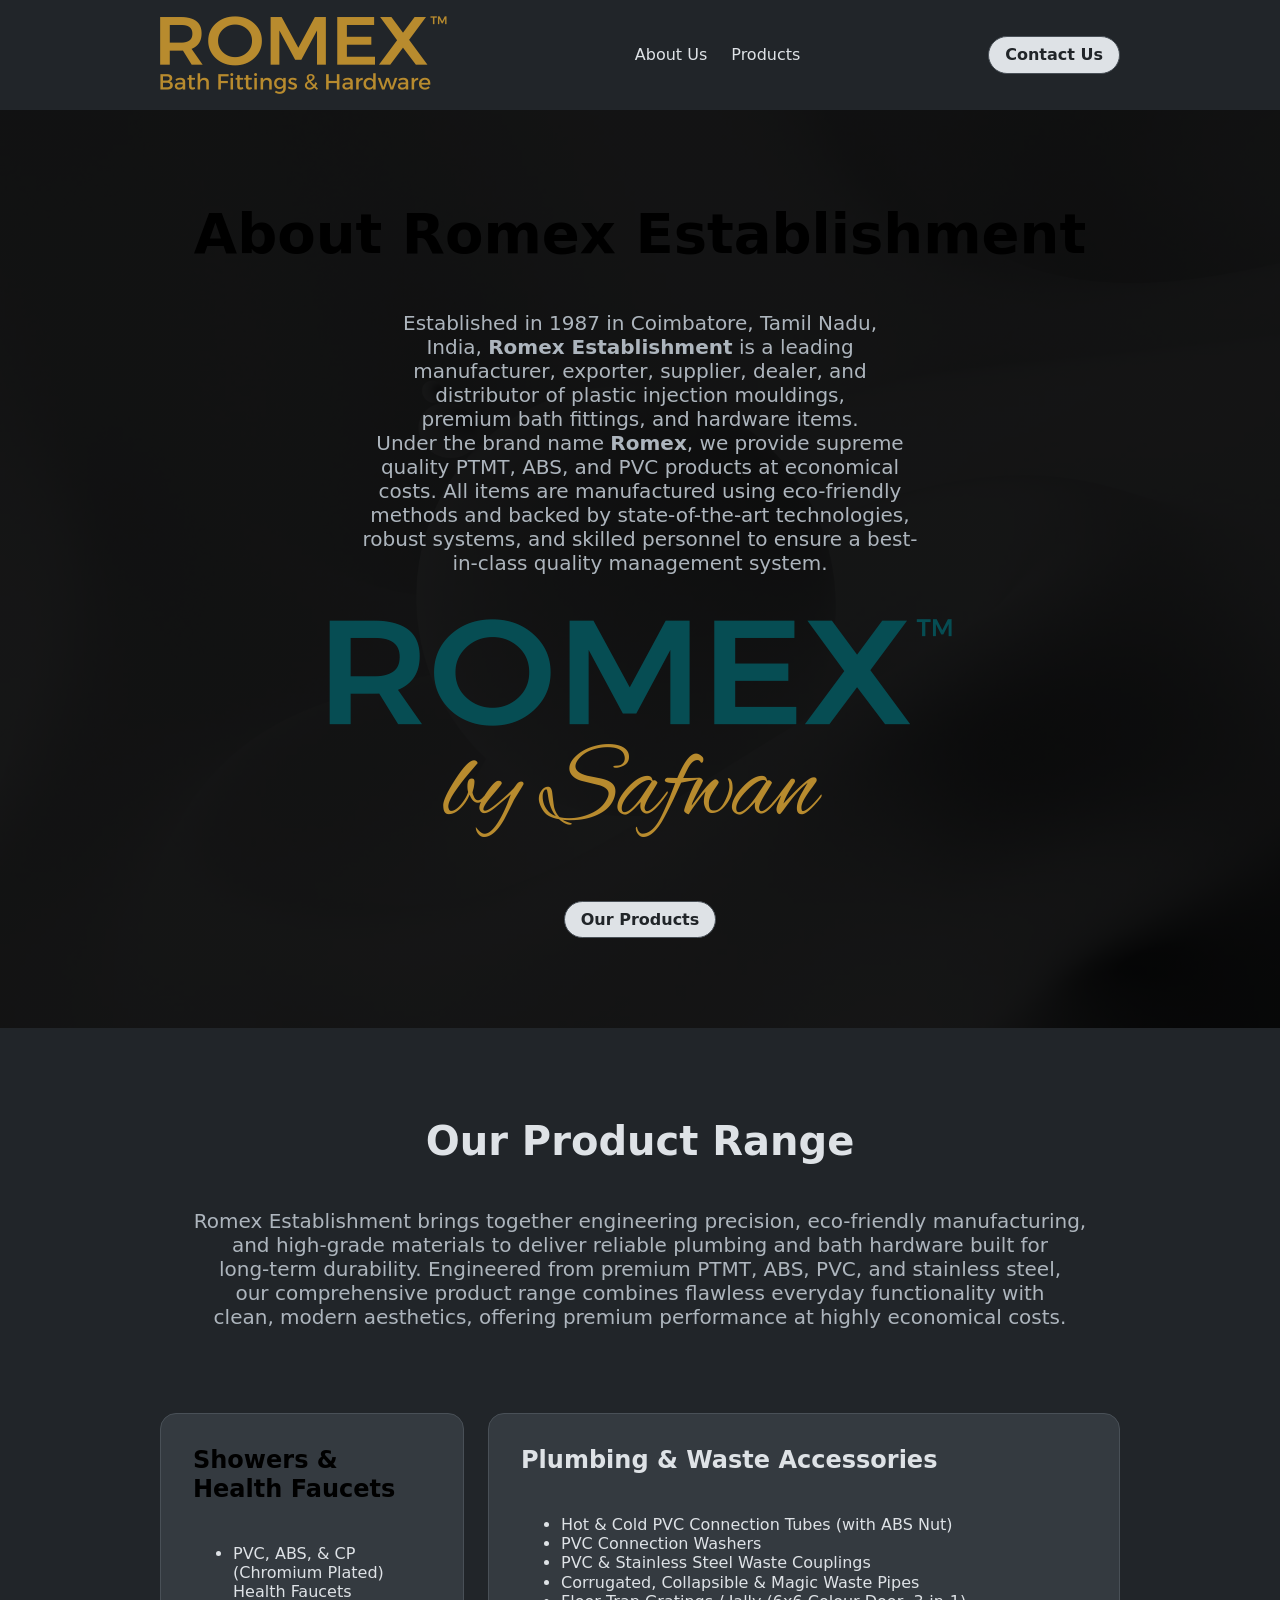
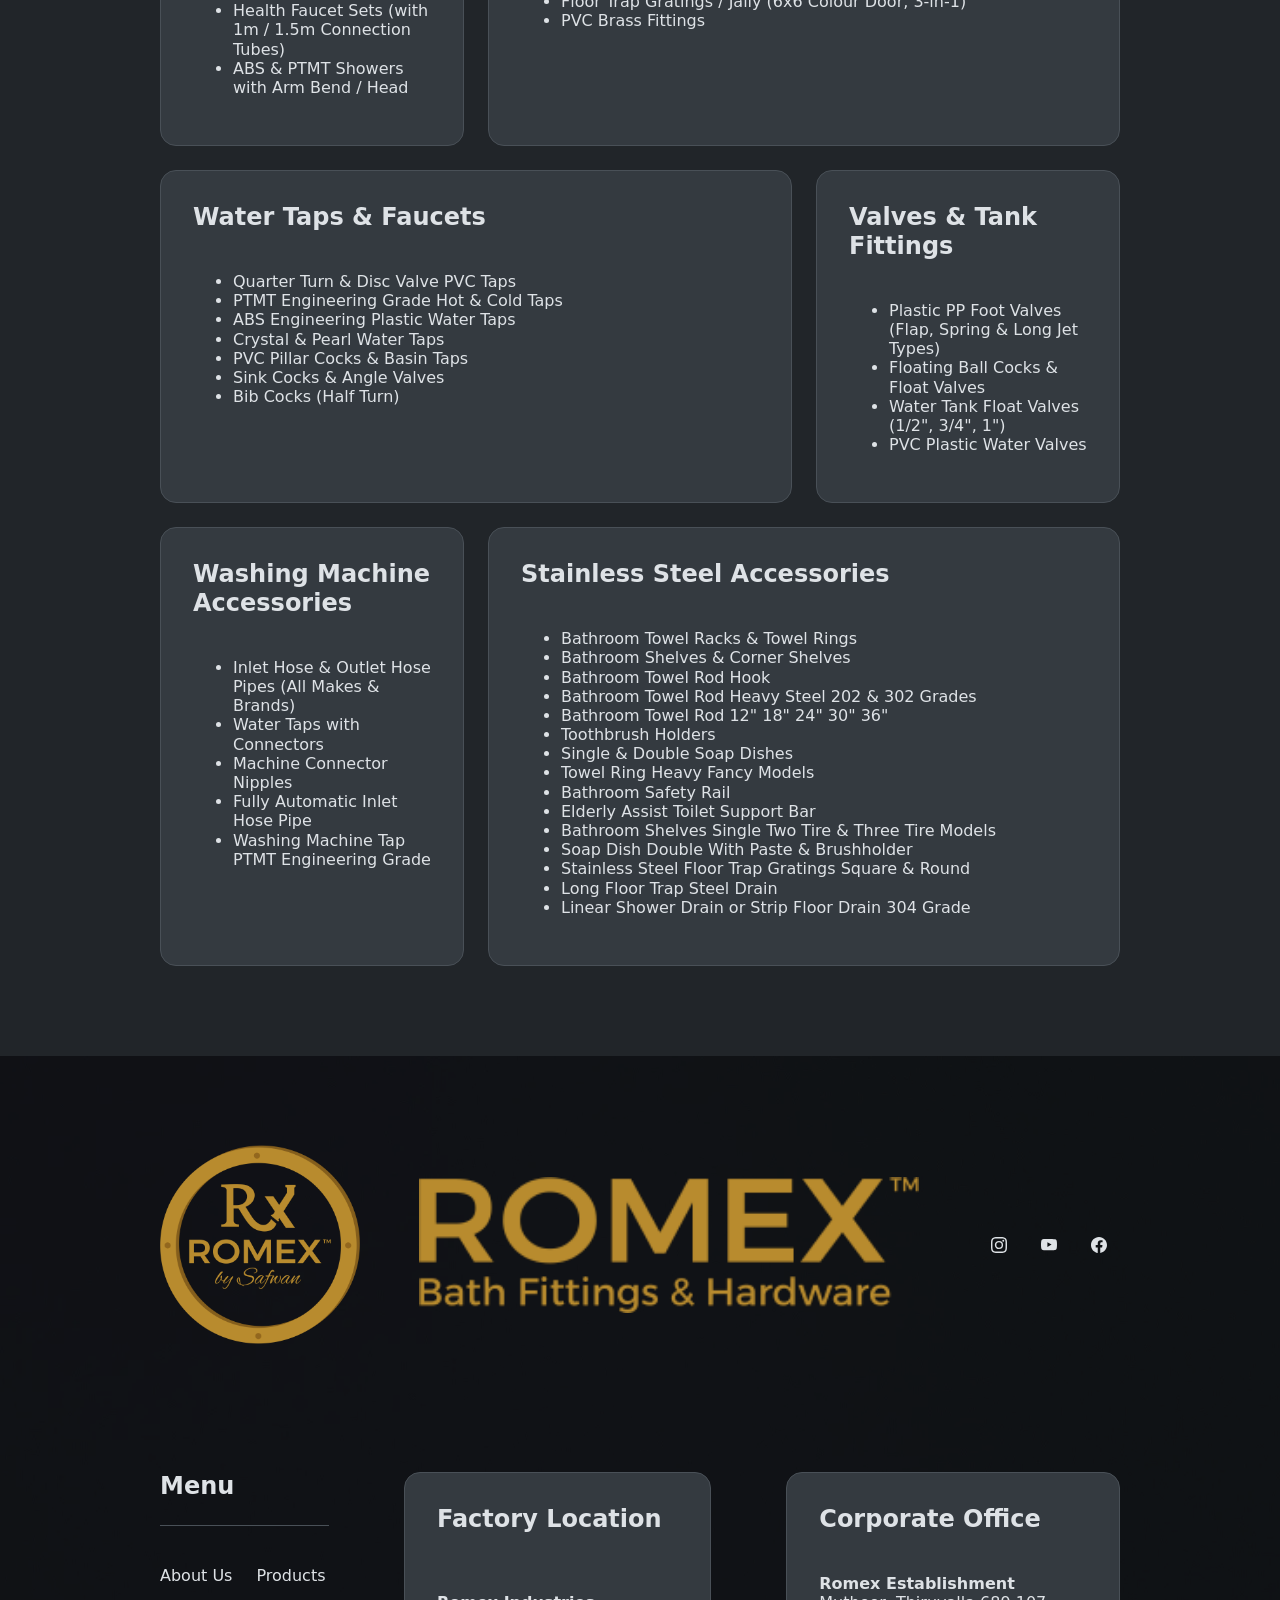
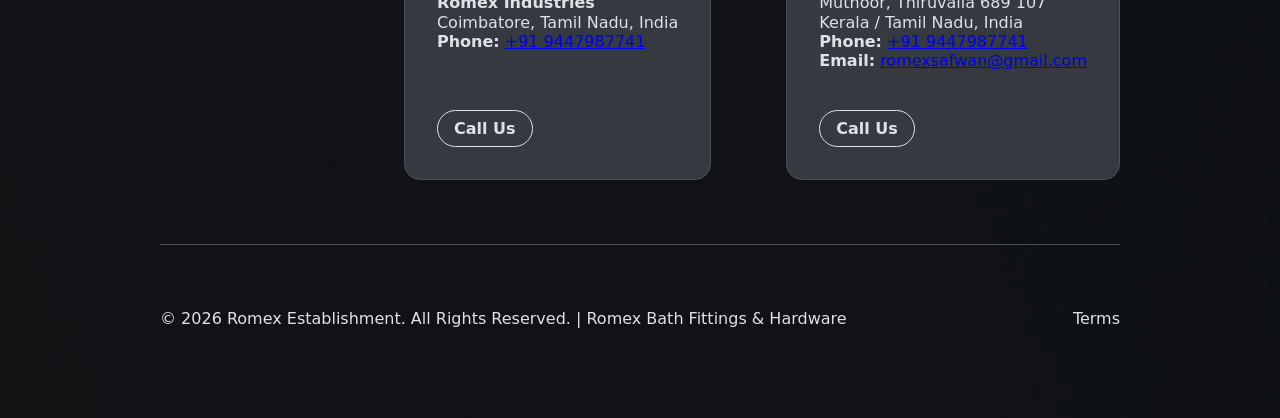
<file: index.html>
<!DOCTYPE html><html lang="en" data-ws-project="e47319d2-9e90-4ea0-b411-68ee0995e6ec" data-ws-version="454" data-ws-last-published="2026-09-06T17:49:16.639Z"><head><link rel="stylesheet" type="text/css" href="/assets/static/app_generated_index-6937cd5a.Br6V22J_.css"><meta charSet="UTF-8"/><meta name="viewport" content="width=device-width,initial-scale=1"/><link rel="preload" as="image" imageSrcSet="/assets/romex_logo_main_XxuiJZxMbnCD3kizJuD0e.png 16w, /assets/romex_logo_main_XxuiJZxMbnCD3kizJuD0e.png 32w, /assets/romex_logo_main_XxuiJZxMbnCD3kizJuD0e.png 48w, /assets/romex_logo_main_XxuiJZxMbnCD3kizJuD0e.png 64w, /assets/romex_logo_main_XxuiJZxMbnCD3kizJuD0e.png 96w, /assets/romex_logo_main_XxuiJZxMbnCD3kizJuD0e.png 128w, /assets/romex_logo_main_XxuiJZxMbnCD3kizJuD0e.png 256w, /assets/romex_logo_main_XxuiJZxMbnCD3kizJuD0e.png 384w, /assets/romex_logo_main_XxuiJZxMbnCD3kizJuD0e.png 640w" imageSizes="100vw"/><link rel="preload" href="/assets/abstract_vt9yZNJWW69duXvqe3rMZ.webp" as="image"/><meta property="og:url" content="https://url/"/><meta property="og:title" content="Home"/><meta property="og:type" content="website"/><title>Home</title></head><body class="w-element"><div class="w-box"><div style="display:contents"><div style="display:contents"><header class="w-box cexk4py c15m86oo c4cqusj c1gmdcem c8z5ema c1x2ajw2 c1klfnk7 c1d6hebt c1kgxmka cjutye8 casy7y4 c1oonuyf cho6p15 cvyosrn c1ide91s c1gno5xp c4yddz9 c1cs8rl9 c1ebtrn3 cgpsxqp c141c034"><div style="display:contents"><div style="display:contents"><a aria-label="Home" class="w-link ct08h35 cpotmmj c1ft8iy3 clrpr1x c1813sxq c1v4nqbl cdu1ona c1w3lx29 cubp5tf c2x5w21 cgwn9ka c118xas7 cynka2t c1kwpm62 c1x5yt2f c1u9ecfm c1o5axww c1wcydx3 chcy83l c1g8jlwr c1x4s6xb cs78jgg c1xc85nb c3z2gei c1j3tyfg c5p0g71 c1ipsjjw" href="#"><img class="w-image" alt="" width="287" height="78" sizes="100vw" srcSet="/assets/romex_logo_main_XxuiJZxMbnCD3kizJuD0e.png 16w, /assets/romex_logo_main_XxuiJZxMbnCD3kizJuD0e.png 32w, /assets/romex_logo_main_XxuiJZxMbnCD3kizJuD0e.png 48w, /assets/romex_logo_main_XxuiJZxMbnCD3kizJuD0e.png 64w, /assets/romex_logo_main_XxuiJZxMbnCD3kizJuD0e.png 96w, /assets/romex_logo_main_XxuiJZxMbnCD3kizJuD0e.png 128w, /assets/romex_logo_main_XxuiJZxMbnCD3kizJuD0e.png 256w, /assets/romex_logo_main_XxuiJZxMbnCD3kizJuD0e.png 384w, /assets/romex_logo_main_XxuiJZxMbnCD3kizJuD0e.png 640w" src="/assets/romex_logo_main_XxuiJZxMbnCD3kizJuD0e.png" decoding="async" loading="eager"/></a></div></div><nav aria-label="main" class="w-box c101hl95 c1klfnk7 c1umslkv c18jyts2 c1suhmj6 cy8libw"><nav aria-label="Main" data-orientation="horizontal" dir="ltr" class="w-navigation-menu c4cqusj"><div style="position:relative"><ul data-orientation="horizontal" class="w-menu-list c101hl95 c18jyts2 c16z9hr cizrxy7 c1gd3zo c1klfnk7 c1umslkv c1kgxmka cjutye8 c1jxopxc c15j10jm" dir="ltr"><li data-ws-index="0" class="w-menu-item"><a class="w-link c1dklbgl c16vnh8q c1ft8iy3 clrpr1x c1813sxq c1v4nqbl cdu1ona cv5s2dp cubp5tf c2x5w21 cgwn9ka c118xas7 cynka2t c1kwpm62 c1x5yt2f c1u9ecfm c1o5axww c1lvtlbs cubwjbt cx2s7ac c1klfnk7 c1umslkv czb4vox c1wcydx3 chcy83l c1g8jlwr c1x4s6xb cs78jgg c1xc85nb c3z2gei c1j3tyfg c5p0g71 c1ipsjjw chtrbks" href="/#about_us">About Us</a></li><li data-ws-index="1" class="w-menu-item"><a class="w-link c1dklbgl c16vnh8q c1ft8iy3 clrpr1x c1813sxq c1v4nqbl cdu1ona cv5s2dp cubp5tf c2x5w21 cgwn9ka c118xas7 cynka2t c1kwpm62 c1x5yt2f c1u9ecfm c1o5axww c1lvtlbs cubwjbt cx2s7ac c1klfnk7 c1umslkv czb4vox c1wcydx3 chcy83l c1g8jlwr c1x4s6xb cs78jgg c1xc85nb c3z2gei c1j3tyfg c5p0g71 c1ipsjjw chtrbks" href="/#products">Products</a></li></ul></div><div class="w-box cpjfy5y cq4hctr c1dmlbl0 c101hl95 c1umslkv ce0vhlh ceg96vv c1hinywd"></div></nav></nav><div class="w-box c1kdhwwg"><div style="display:contents"><div style="display:contents"><div class="w-box cueknh9"><a class="w-link c1rtnxpn co55uub c53p3a9 c1dzs9md c1w4fi7v cv2bg76 c1kbwljb c1oaakcs c11skg2w c7peov cubp5tf c16vnh8q c1klfnk7 c1umslkv cubwjbt cx2s7ac c1jmbo0d ctj6et c1kliq19 cwl9a2c c1nkuyng c1qhzed9 c26q9nt c1635ord c1wcydx3 chcy83l c5p0g71 c1ipsjjw c16e2p9x" href="/#contact">Contact Us</a></div></div></div></div><div class="w-box cpmqiii cmbn9rv"><button type="button" aria-label="Open mobile menu" class="w-button c1rtnxpn co55uub c53p3a9 c1dzs9md c1w4fi7v cv2bg76 c1kbwljb c1oaakcs c11skg2w c7peov cubp5tf c16vnh8q c1klfnk7 c1umslkv cubwjbt cx2s7ac c1jmbo0d ctj6et c1kliq19 cwl9a2c c1nkuyng c1qhzed9 c26q9nt c1635ord c1wcydx3 chcy83l c5p0g71 c1ipsjjw c16e2p9x c1v9oozz cqzy8hi c1m7llq5 cdotcqh c1s8we69 cx4fv1f c1skisq6 c1owqwoe cu4nofe cdzbgda cj8gvjd" aria-haspopup="dialog" aria-expanded="false" aria-controls="radix-:R8m:" data-state="closed"><div class="w-html-embed"><svg xmlns="http://www.w3.org/2000/svg" viewBox="0 0 22 22" fill="currentColor" width="100%" height="100%" style="display: block;" aria-hidden="true"><path fill-rule="evenodd" d="M2 5.998a.75.75 0 0 1 .75-.75h16.5a.75.75 0 0 1 0 1.5H2.75a.75.75 0 0 1-.75-.75Zm0 5.5a.75.75 0 0 1 .75-.75h16.5a.75.75 0 0 1 0 1.5H2.75a.75.75 0 0 1-.75-.75Zm0 5.5a.75.75 0 0 1 .75-.75h16.5a.75.75 0 0 1 0 1.5H2.75a.75.75 0 0 1-.75-.75Z" clip-rule="evenodd"/></svg></div></button></div></header></div></div><main class="w-box"><section id="about_us" class="w-box c14czoim c1n1us26 c1sozm61 c138bzx9 c1jm9jiz c46tjj cc7ux6q c2rhjrv c1hzgz7v c157di4e c1wsav34"><div class="w-box cexk4py c15m86oo c4cqusj c1gmdcem c101hl95 c1x2ajw2 c110huf8 c1d6hebt cd1gpox c1dpb964 casy7y4 c1oonuyf"><div class="w-box c101hl95 c1x2ajw2 cd1gpox c1dpb964"><div class="w-box c101hl95 c1x2ajw2 cjutye8 c1kgxmka c1klfnk7 c1d6hebt c1jmbo0d"><h1 class="w-heading c1iubodl csuh28 c7814er co5xxmx cznxu65 ck8wlmk c1dj1mhm">About Romex Establishment</h1><p class="w-paragraph c17d18iu c4szpi9 c1oetbn4 ch22xcc c1dj1mhm">Established in 1987 in Coimbatore, Tamil Nadu, India, <b class="w-element">Romex Establishment</b> is a leading manufacturer, exporter, supplier, dealer, and distributor of plastic injection mouldings, premium bath fittings, and hardware items.<br/>Under the brand name <b class="w-element">Romex</b>, we provide supreme quality PTMT, ABS, and PVC products at economical costs. All items are manufactured using eco-friendly methods and backed by state-of-the-art technologies, robust systems, and skilled personnel to ensure a best-in-class quality management system.</p><img class="w-image" alt="" width="623" height="218" sizes="100vw" srcSet="/assets/romex_by_safwan_logo_-N1HBeeHRlGlgdeG5m0xx.png 16w, /assets/romex_by_safwan_logo_-N1HBeeHRlGlgdeG5m0xx.png 32w, /assets/romex_by_safwan_logo_-N1HBeeHRlGlgdeG5m0xx.png 48w, /assets/romex_by_safwan_logo_-N1HBeeHRlGlgdeG5m0xx.png 64w, /assets/romex_by_safwan_logo_-N1HBeeHRlGlgdeG5m0xx.png 96w, /assets/romex_by_safwan_logo_-N1HBeeHRlGlgdeG5m0xx.png 128w, /assets/romex_by_safwan_logo_-N1HBeeHRlGlgdeG5m0xx.png 256w, /assets/romex_by_safwan_logo_-N1HBeeHRlGlgdeG5m0xx.png 384w, /assets/romex_by_safwan_logo_-N1HBeeHRlGlgdeG5m0xx.png 640w, /assets/romex_by_safwan_logo_-N1HBeeHRlGlgdeG5m0xx.png 750w, /assets/romex_by_safwan_logo_-N1HBeeHRlGlgdeG5m0xx.png 828w, /assets/romex_by_safwan_logo_-N1HBeeHRlGlgdeG5m0xx.png 1080w, /assets/romex_by_safwan_logo_-N1HBeeHRlGlgdeG5m0xx.png 1200w, /assets/romex_by_safwan_logo_-N1HBeeHRlGlgdeG5m0xx.png 1920w" src="/assets/romex_by_safwan_logo_-N1HBeeHRlGlgdeG5m0xx.png" decoding="async" loading="lazy"/></div><a class="w-link c1rtnxpn co55uub c53p3a9 c1dzs9md c1w4fi7v cv2bg76 c1kbwljb c1oaakcs c11skg2w c7peov cubp5tf c16vnh8q c1klfnk7 c1umslkv cubwjbt cx2s7ac c1jmbo0d ctj6et c1kliq19 cwl9a2c c1nkuyng c1qhzed9 c26q9nt chk6rkq c1635ord c1wcydx3 chcy83l c5p0g71 c1ipsjjw c16e2p9x ci0yewm" href="/#products">Our Products</a></div></div></section><section id="products" class="w-box c14czoim c1n1us26"><div class="w-box cexk4py c15m86oo c4cqusj c1gmdcem c101hl95 c1x2ajw2 c1klfnk7 c1umslkv cd1gpox c1dpb964 casy7y4 c1oonuyf"><div class="w-box c101hl95 c1x2ajw2 cjutye8 c1kgxmka c1klfnk7 c1d6hebt c1jmbo0d"><h2 class="w-heading c1izoc4z csuh28 c7814er co5xxmx c1dklbgl ck8wlmk c1dj1mhm">Our Product Range</h2><p class="w-paragraph c17d18iu cmzprzm c1oetbn4 c1tfpye9 c16z9hr c1dj1mhm">Romex Establishment brings together engineering precision, eco-friendly manufacturing, and high-grade materials to deliver reliable plumbing and bath hardware built for long-term durability. Engineered from premium PTMT, ABS, PVC, and stainless steel, our comprehensive product range combines flawless everyday functionality with clean, modern aesthetics, offering premium performance at highly economical costs.</p></div><div class="w-box c8z5ema c1kgxmka cjutye8 cnk7m04 cvyosrn c113kjfr c1cs8rl9 cbok1c2"><div class="w-box c101hl95 c1x2ajw2 c9e0vix c97ldbx c1v3j8oo ce4dnjb c9fnhp9 c1bikt2c c13bjauz c1e8uefc cbktzr3 c1cbo09r"><div class="w-box c101hl95 c1x2ajw2 c10kolc3 c1d6hebt c97ldbx c1v3j8oo"><h3 class="w-heading c1na9mjj csuh28 c7814er co5xxmx curywr7 c2x5w21 cgwn9ka c118xas7 cynka2t">Showers &amp; Health Faucets</h3><ul class="w-element"><li class="w-element">PVC, ABS, &amp; CP (Chromium Plated) Health Faucets</li><li class="w-element">Health Faucet Sets (with 1m / 1.5m Connection Tubes)</li><li class="w-element">ABS &amp; PTMT Showers with Arm Bend / Head</li></ul></div></div><div class="w-box c101hl95 c1x2ajw2 c1d6hebt c97ldbx c1v3j8oo ce4dnjb c9fnhp9 c1bikt2c c13bjauz c1e8uefc c1oxa1l5 c1030e3d ci7lq14 c1stbb7z c1tmc2dr cmt36n3 c140im22 cq2rqhu c10kolc3 cbktzr3 c1cbo09r cgo5ld8"><div class="w-box c101hl95 c1x2ajw2 c10kolc3 c1d6hebt c97ldbx c1v3j8oo c1bv56ud"><h3 class="w-heading c1na9mjj csuh28 c7814er co5xxmx c1dklbgl">Plumbing &amp; Waste Accessories</h3><ul class="w-element"><li class="w-element">Hot &amp; Cold PVC Connection Tubes (with ABS Nut)</li><li class="w-element">PVC Connection Washers</li><li class="w-element">PVC &amp; Stainless Steel Waste Couplings</li><li class="w-element">Corrugated, Collapsible &amp; Magic Waste Pipes</li><li class="w-element">Floor Trap Gratings / Jally (6x6 Colour Door, 3-in-1)</li><li class="w-element">PVC Brass Fittings</li></ul></div></div><div class="w-box c101hl95 c1x2ajw2 c1d6hebt c97ldbx c1v3j8oo ce4dnjb c9fnhp9 c1bikt2c c13bjauz c1e8uefc c1oxa1l5 c1030e3d c10kolc3 cbktzr3 c1cbo09r"><div class="w-box c101hl95 c1x2ajw2 c10kolc3 c1d6hebt c97ldbx c1v3j8oo"><h3 class="w-heading c1na9mjj csuh28 c7814er co5xxmx c1dklbgl">Water Taps &amp; Faucets</h3><ul class="w-element"><li class="w-element">Quarter Turn &amp; Disc Valve PVC Taps</li><li class="w-element">PTMT Engineering Grade Hot &amp; Cold Taps</li><li class="w-element">ABS Engineering Plastic Water Taps</li><li class="w-element">Crystal &amp; Pearl Water Taps</li><li class="w-element">PVC Pillar Cocks &amp; Basin Taps</li><li class="w-element">Sink Cocks &amp; Angle Valves</li><li class="w-element">Bib Cocks (Half Turn)</li></ul></div></div><div class="w-box c101hl95 c1x2ajw2 c9e0vix c97ldbx c1v3j8oo ce4dnjb c9fnhp9 c1bikt2c c13bjauz c1e8uefc cbktzr3 c1cbo09r"><div class="w-box c101hl95 c1x2ajw2 c10kolc3 c1d6hebt c97ldbx c1v3j8oo"><h3 class="w-heading c1na9mjj csuh28 c7814er co5xxmx c1dklbgl">Valves &amp; Tank Fittings</h3><ul class="w-element"><li class="w-element">Plastic PP Foot Valves (Flap, Spring &amp; Long Jet Types)</li><li class="w-element">Floating Ball Cocks &amp; Float Valves</li><li class="w-element">Water Tank Float Valves (1/2&quot;, 3/4&quot;, 1&quot;)</li><li class="w-element">PVC Plastic Water Valves</li></ul></div></div><div class="w-box c101hl95 c1x2ajw2 c9e0vix c97ldbx c1v3j8oo ce4dnjb c9fnhp9 c1bikt2c c13bjauz c1e8uefc cbktzr3 c1cbo09r"><div class="w-box c101hl95 c1x2ajw2 c10kolc3 c1d6hebt c97ldbx c1v3j8oo"><h3 class="w-heading c1na9mjj csuh28 c7814er co5xxmx c1dklbgl">Washing Machine Accessories</h3><ul class="w-element"><li class="w-element">Inlet Hose &amp; Outlet Hose Pipes (All Makes &amp; Brands)</li><li class="w-element">Water Taps with Connectors</li><li class="w-element">Machine Connector Nipples</li><li class="w-element">Fully Automatic Inlet Hose Pipe</li><li class="w-element">Washing Machine Tap PTMT Engineering Grade</li></ul></div></div><div class="w-box c101hl95 c1x2ajw2 c1d6hebt c97ldbx c1v3j8oo ce4dnjb c9fnhp9 c1bikt2c c13bjauz c1e8uefc c1oxa1l5 c1030e3d c10kolc3 cbktzr3 c1cbo09r"><div class="w-box c101hl95 c1x2ajw2 c10kolc3 c1d6hebt c97ldbx c1v3j8oo"><h3 class="w-heading c1na9mjj csuh28 c7814er co5xxmx c1dklbgl">Stainless Steel Accessories</h3><ul class="w-element"><li class="w-element">Bathroom Towel Racks &amp; Towel Rings</li><li class="w-element">Bathroom Shelves &amp; Corner Shelves</li><li class="w-element">Bathroom Towel Rod Hook</li><li class="w-element">Bathroom Towel Rod Heavy Steel 202 &amp; 302 Grades</li><li class="w-element">Bathroom Towel Rod 12&quot; 18&quot; 24&quot; 30&quot; 36&quot;</li><li class="w-element">Toothbrush Holders</li><li class="w-element">Single &amp; Double Soap Dishes</li><li class="w-element">Towel Ring Heavy Fancy Models</li><li class="w-element">Bathroom Safety Rail </li><li class="w-element">Elderly Assist Toilet Support Bar</li><li class="w-element">Bathroom Shelves Single Two Tire &amp; Three Tire Models</li><li class="w-element">Soap Dish Double With Paste &amp; Brushholder</li><li class="w-element">Stainless Steel Floor Trap Gratings Square &amp; Round </li><li class="w-element">Long Floor Trap Steel Drain</li><li class="w-element">Linear Shower Drain or Strip Floor Drain 304 Grade</li></ul></div></div></div></div></section></main><div style="display:contents"><div style="display:contents"><footer id="contact" class="w-box c14czoim c1n1us26 c1sozm61"><div class="w-box cexk4py c15m86oo c4cqusj c1gmdcem c101hl95 c1x2ajw2 c110huf8 c1d6hebt cd1gpox c1dpb964 casy7y4 c1oonuyf"><div class="w-box c101hl95 c1x2ajw2 crickl1 c1onwdl5 c2r375a cn7y5g"><div class="w-box c101hl95 c9e0vix c1klfnk7 c160dpg cv1l3hz cq88hc8 c1r4t9ua c6vzh1p"><img class="w-image" alt="" width="200" height="305" sizes="100vw" srcSet="/assets/romex_logo_Qd0Fxx9T9Hz23GyeYpqLC.png 16w, /assets/romex_logo_Qd0Fxx9T9Hz23GyeYpqLC.png 32w, /assets/romex_logo_Qd0Fxx9T9Hz23GyeYpqLC.png 48w, /assets/romex_logo_Qd0Fxx9T9Hz23GyeYpqLC.png 64w, /assets/romex_logo_Qd0Fxx9T9Hz23GyeYpqLC.png 96w, /assets/romex_logo_Qd0Fxx9T9Hz23GyeYpqLC.png 128w, /assets/romex_logo_Qd0Fxx9T9Hz23GyeYpqLC.png 256w, /assets/romex_logo_Qd0Fxx9T9Hz23GyeYpqLC.png 384w, /assets/romex_logo_Qd0Fxx9T9Hz23GyeYpqLC.png 640w" src="/assets/romex_logo_Qd0Fxx9T9Hz23GyeYpqLC.png" decoding="async" loading="lazy"/><img class="w-image" alt="" width="500" height="200" sizes="100vw" srcSet="/assets/romex_logo_main_XxuiJZxMbnCD3kizJuD0e.png 16w, /assets/romex_logo_main_XxuiJZxMbnCD3kizJuD0e.png 32w, /assets/romex_logo_main_XxuiJZxMbnCD3kizJuD0e.png 48w, /assets/romex_logo_main_XxuiJZxMbnCD3kizJuD0e.png 64w, /assets/romex_logo_main_XxuiJZxMbnCD3kizJuD0e.png 96w, /assets/romex_logo_main_XxuiJZxMbnCD3kizJuD0e.png 128w, /assets/romex_logo_main_XxuiJZxMbnCD3kizJuD0e.png 256w, /assets/romex_logo_main_XxuiJZxMbnCD3kizJuD0e.png 384w, /assets/romex_logo_main_XxuiJZxMbnCD3kizJuD0e.png 640w, /assets/romex_logo_main_XxuiJZxMbnCD3kizJuD0e.png 750w, /assets/romex_logo_main_XxuiJZxMbnCD3kizJuD0e.png 828w, /assets/romex_logo_main_XxuiJZxMbnCD3kizJuD0e.png 1080w" src="/assets/romex_logo_main_XxuiJZxMbnCD3kizJuD0e.png" decoding="async" loading="lazy"/><div style="display:contents"><div style="display:contents"><div class="w-box c101hl95 cubwjbt cx2s7ac c1etlk7f cpevbwb"><a aria-label="LinkedIn" href="https://www.instagram.com/romex_safwan" class="w-link c1dklbgl c16vnh8q c1ft8iy3 clrpr1x c1813sxq c1v4nqbl cdu1ona cv5s2dp cubp5tf c1klfnk7 c1d6hebt c173mf8u cntth7k c1id22h2 c1l0x1or c1h2pf15 c14523gy cpzov1h c8ohun1 c1tx6pu6 c1wcydx3 chcy83l c1g8jlwr c1x4s6xb c18pxzg9 c10hh66e c9nkvpc cghwblp cd1o1gt c5p0g71 c1ipsjjw"><div class="w-html-embed c16vnh8q cserrl0 c1rqbpe5 c1klfnk7 c1umslkv c1tfpye9 c16z9hr c1af8dsn"><svg xmlns="http://www.w3.org/2000/svg" width="16" height="16" fill="currentColor" class="bi bi-instagram" viewBox="0 0 16 16">
  <path d="M8 0C5.829 0 5.556.01 4.703.048 3.85.088 3.269.222 2.76.42a3.9 3.9 0 0 0-1.417.923A3.9 3.9 0 0 0 .42 2.76C.222 3.268.087 3.85.048 4.7.01 5.555 0 5.827 0 8.001c0 2.172.01 2.444.048 3.297.04.852.174 1.433.372 1.942.205.526.478.972.923 1.417.444.445.89.719 1.416.923.51.198 1.09.333 1.942.372C5.555 15.99 5.827 16 8 16s2.444-.01 3.298-.048c.851-.04 1.434-.174 1.943-.372a3.9 3.9 0 0 0 1.416-.923c.445-.445.718-.891.923-1.417.197-.509.332-1.09.372-1.942C15.99 10.445 16 10.173 16 8s-.01-2.445-.048-3.299c-.04-.851-.175-1.433-.372-1.941a3.9 3.9 0 0 0-.923-1.417A3.9 3.9 0 0 0 13.24.42c-.51-.198-1.092-.333-1.943-.372C10.443.01 10.172 0 7.998 0zm-.717 1.442h.718c2.136 0 2.389.007 3.232.046.78.035 1.204.166 1.486.275.373.145.64.319.92.599s.453.546.598.92c.11.281.24.705.275 1.485.039.843.047 1.096.047 3.231s-.008 2.389-.047 3.232c-.035.78-.166 1.203-.275 1.485a2.5 2.5 0 0 1-.599.919c-.28.28-.546.453-.92.598-.28.11-.704.24-1.485.276-.843.038-1.096.047-3.232.047s-2.39-.009-3.233-.047c-.78-.036-1.203-.166-1.485-.276a2.5 2.5 0 0 1-.92-.598 2.5 2.5 0 0 1-.6-.92c-.109-.281-.24-.705-.275-1.485-.038-.843-.046-1.096-.046-3.233s.008-2.388.046-3.231c.036-.78.166-1.204.276-1.486.145-.373.319-.64.599-.92s.546-.453.92-.598c.282-.11.705-.24 1.485-.276.738-.034 1.024-.044 2.515-.045zm4.988 1.328a.96.96 0 1 0 0 1.92.96.96 0 0 0 0-1.92m-4.27 1.122a4.109 4.109 0 1 0 0 8.217 4.109 4.109 0 0 0 0-8.217m0 1.441a2.667 2.667 0 1 1 0 5.334 2.667 2.667 0 0 1 0-5.334"/>
</svg></div></a><a aria-label="YouTube" class="w-link c1dklbgl c16vnh8q c1ft8iy3 clrpr1x c1813sxq c1v4nqbl cdu1ona cv5s2dp cubp5tf c1klfnk7 c1d6hebt c173mf8u cntth7k c1id22h2 c1l0x1or c1h2pf15 c14523gy cpzov1h c8ohun1 c1tx6pu6 c1wcydx3 chcy83l c1g8jlwr c1x4s6xb c18pxzg9 c10hh66e c9nkvpc cghwblp cd1o1gt c5p0g71 c1ipsjjw" href="#"><div class="w-html-embed c16vnh8q cserrl0 c1rqbpe5 c1klfnk7 c1umslkv"><svg xmlns="http://www.w3.org/2000/svg" width="16" height="16" fill="currentColor" class="bi bi-youtube" viewBox="0 0 16 16">
  <path d="M8.051 1.999h.089c.822.003 4.987.033 6.11.335a2.01 2.01 0 0 1 1.415 1.42c.101.38.172.883.22 1.402l.01.104.022.26.008.104c.065.914.073 1.77.074 1.957v.075c-.001.194-.01 1.108-.082 2.06l-.008.105-.009.104c-.05.572-.124 1.14-.235 1.558a2.01 2.01 0 0 1-1.415 1.42c-1.16.312-5.569.334-6.18.335h-.142c-.309 0-1.587-.006-2.927-.052l-.17-.006-.087-.004-.171-.007-.171-.007c-1.11-.049-2.167-.128-2.654-.26a2.01 2.01 0 0 1-1.415-1.419c-.111-.417-.185-.986-.235-1.558L.09 9.82l-.008-.104A31 31 0 0 1 0 7.68v-.123c.002-.215.01-.958.064-1.778l.007-.103.003-.052.008-.104.022-.26.01-.104c.048-.519.119-1.023.22-1.402a2.01 2.01 0 0 1 1.415-1.42c.487-.13 1.544-.21 2.654-.26l.17-.007.172-.006.086-.003.171-.007A100 100 0 0 1 7.858 2zM6.4 5.209v4.818l4.157-2.408z"/>
</svg></div></a><a aria-label="Facebook" href="http://www.facebook.com/romexestablishment" class="w-link c1dklbgl c16vnh8q c1ft8iy3 clrpr1x c1813sxq c1v4nqbl cdu1ona cv5s2dp cubp5tf c1klfnk7 c1d6hebt c173mf8u cntth7k c1id22h2 c1l0x1or c1h2pf15 c14523gy cpzov1h c8ohun1 c1tx6pu6 c1wcydx3 chcy83l c1g8jlwr c1x4s6xb c18pxzg9 c10hh66e c9nkvpc cghwblp cd1o1gt c5p0g71 c1ipsjjw"><div class="w-html-embed c16vnh8q cserrl0 c1rqbpe5 c1klfnk7 c1umslkv"><svg xmlns="http://www.w3.org/2000/svg" width="16" height="16" fill="currentColor" class="bi bi-facebook" viewBox="0 0 16 16">
  <path d="M16 8.049c0-4.446-3.582-8.05-8-8.05C3.58 0-.002 3.603-.002 8.05c0 4.017 2.926 7.347 6.75 7.951v-5.625h-2.03V8.05H6.75V6.275c0-2.017 1.195-3.131 3.022-3.131.876 0 1.791.157 1.791.157v1.98h-1.009c-.993 0-1.303.621-1.303 1.258v1.51h2.218l-.354 2.326H9.25V16c3.824-.604 6.75-3.934 6.75-7.951"/>
</svg></div></a></div></div></div></div><div class="w-box c101hl95 c1etlk7f c9e0vix c1jpiqzb c18xbzwm ckbyn06"><nav aria-labelledby="footerMenuTitle" class="w-box c101hl95 c1x2ajw2 c97ldbx c1v3j8oo"><h2 id="footerMenuTitle" class="w-heading c1na9mjj csuh28 c7814er co5xxmx c1dklbgl">Menu</h2><hr class="w-separator cqw84z3 c4cqusj c7814er co5xxmx"/><ul class="w-list c1gd3zo c1t3slgk csgyqid c8z5ema c1kgxmka cntth7k cq60rxz cvyosrn c113kjfr c1cs8rl9 cbok1c2 c1yocsg ciqp23z"><li class="w-list-item"><a class="w-link c1dklbgl c16vnh8q c1ft8iy3 clrpr1x c1813sxq c1v4nqbl cdu1ona cv5s2dp cubp5tf c2x5w21 cgwn9ka c118xas7 cynka2t c1kwpm62 c1x5yt2f c1u9ecfm c1o5axww c1lvtlbs cubwjbt cx2s7ac c1klfnk7 c1umslkv czb4vox c1wcydx3 chcy83l c1g8jlwr c1x4s6xb cs78jgg c1xc85nb c3z2gei c1j3tyfg c5p0g71 c1ipsjjw chtrbks" href="/#about_us">About Us</a></li><li class="w-list-item"><a class="w-link c1dklbgl c16vnh8q c1ft8iy3 clrpr1x c1813sxq c1v4nqbl cdu1ona cv5s2dp cubp5tf c2x5w21 cgwn9ka c118xas7 cynka2t c1kwpm62 c1x5yt2f c1u9ecfm c1o5axww c1lvtlbs cubwjbt cx2s7ac c1klfnk7 c1umslkv czb4vox c1wcydx3 chcy83l c1g8jlwr c1x4s6xb cs78jgg c1xc85nb c3z2gei c1j3tyfg c5p0g71 c1ipsjjw chtrbks" href="/#products">Products</a></li></ul></nav><div class="w-box c101hl95 c1x2ajw2 c9e0vix c97ldbx c1v3j8oo ce4dnjb c9fnhp9 c1bikt2c c13bjauz c1nqycby c8eqg3e cbktzr3 c1cbo09r"><h2 class="w-heading c1na9mjj csuh28 c7814er co5xxmx c1dklbgl">Factory Location</h2><p class="w-paragraph"><b class="w-element">Romex Industries</b><br/>Coimbatore, Tamil Nadu, India<br/><b class="w-element">Phone:</b> <a href="tel:+919447987741" class="w-element">+91 9447987741</a></p><div class="w-box c101hl95 c1klfnk7 c1d6hebt c1kgxmka cjutye8 c1p9nw0f"><a href="tel:+919447987741" class="w-link c1nd407l czb4vox c53p3a9 c1dzs9md c1w4fi7v cv2bg76 c1kbwljb c1oaakcs c11skg2w c7peov cubp5tf c16vnh8q c1klfnk7 c1umslkv cubwjbt cx2s7ac c1jmbo0d ctj6et c1kliq19 cwl9a2c c1nkuyng c1qhzed9 c26q9nt cxppq0s c1wcydx3 chcy83l c5p0g71 c1ipsjjw c16e2p9x c14uxrz5 c5jsrrm">Call Us</a></div></div><div class="w-box c101hl95 c1x2ajw2 c9e0vix c97ldbx c1v3j8oo ce4dnjb c9fnhp9 c1bikt2c c13bjauz c1nqycby c8eqg3e cbktzr3 c1cbo09r"><h2 class="w-heading c1na9mjj csuh28 c7814er co5xxmx c1dklbgl">Corporate Office</h2><p class="w-paragraph"><b class="w-element">Romex Establishment</b><br/>Muthoor, Thiruvalla 689 107<br/>Kerala / Tamil Nadu, India<br/><b class="w-element">Phone:</b> <a href="tel:+919447987741" class="w-element">+91 9447987741</a><br/><b class="w-element">Email:</b> <a href="mailto:romexsafwan@gmail.com" class="w-element">romexsafwan@gmail.com</a></p><div class="w-box c101hl95 c1klfnk7 c1d6hebt c1kgxmka cjutye8 c1p9nw0f"><a href="tel:+919447987741" class="w-link c1nd407l czb4vox c53p3a9 c1dzs9md c1w4fi7v cv2bg76 c1kbwljb c1oaakcs c11skg2w c7peov cubp5tf c16vnh8q c1klfnk7 c1umslkv cubwjbt cx2s7ac c1jmbo0d ctj6et c1kliq19 cwl9a2c c1nkuyng c1qhzed9 c26q9nt cxppq0s c1wcydx3 chcy83l c5p0g71 c1ipsjjw c16e2p9x c14uxrz5 c5jsrrm">Call Us</a></div></div></div></div><hr class="w-separator cqw84z3 c4cqusj c7814er co5xxmx"/><div class="w-box c101hl95 c1klfnk7 c9e0vix cr2nj2e c1r4t9ua c6vzh1p cxponqc c1b1qa60"><div class="w-text">© 2026 Romex Establishment. All Rights Reserved. | Romex Bath Fittings &amp; Hardware</div><div class="w-box"><a class="w-link c1dklbgl c16vnh8q c1ft8iy3 clrpr1x c1813sxq c1v4nqbl cdu1ona cv5s2dp cubp5tf c2x5w21 cgwn9ka c118xas7 cynka2t c1kwpm62 c1x5yt2f c1u9ecfm c1o5axww c1lvtlbs cubwjbt cx2s7ac c1klfnk7 c1umslkv czb4vox c1wcydx3 chcy83l c1g8jlwr c1x4s6xb cs78jgg c1xc85nb c3z2gei c1j3tyfg c5p0g71 c1ipsjjw chtrbks" href="#">Terms</a></div></div></div></footer></div></div></div><script id="vike_pageContext" type="application/json">{"_urlRewrite":null,"pageId":"/pages/index","routeParams":{},"data":{"url":"https://url/","system":{"params":{},"search":{},"origin":"https://url","pathname":"/"},"resources":{},"pageMeta":{"title":"Home","description":"!undefined","excludePageFromSearch":"!undefined","language":"!undefined","socialImageAssetName":"!undefined","socialImageUrl":"!undefined","status":"!undefined","redirect":"!undefined","content":"!undefined","custom":[]}}}</script><script id="vike_globalContext" type="application/json">{}</script><script src="/assets/entries/entry-server-routing.CkKhuZpf.js" type="module" async></script><link rel="modulepreload" href="/assets/entries/pages_index.-ayQVH4W.js" as="script" type="text/javascript"><link rel="modulepreload" href="/assets/chunks/chunk-CD3EP70b.js" as="script" type="text/javascript"></body></html>
</file>
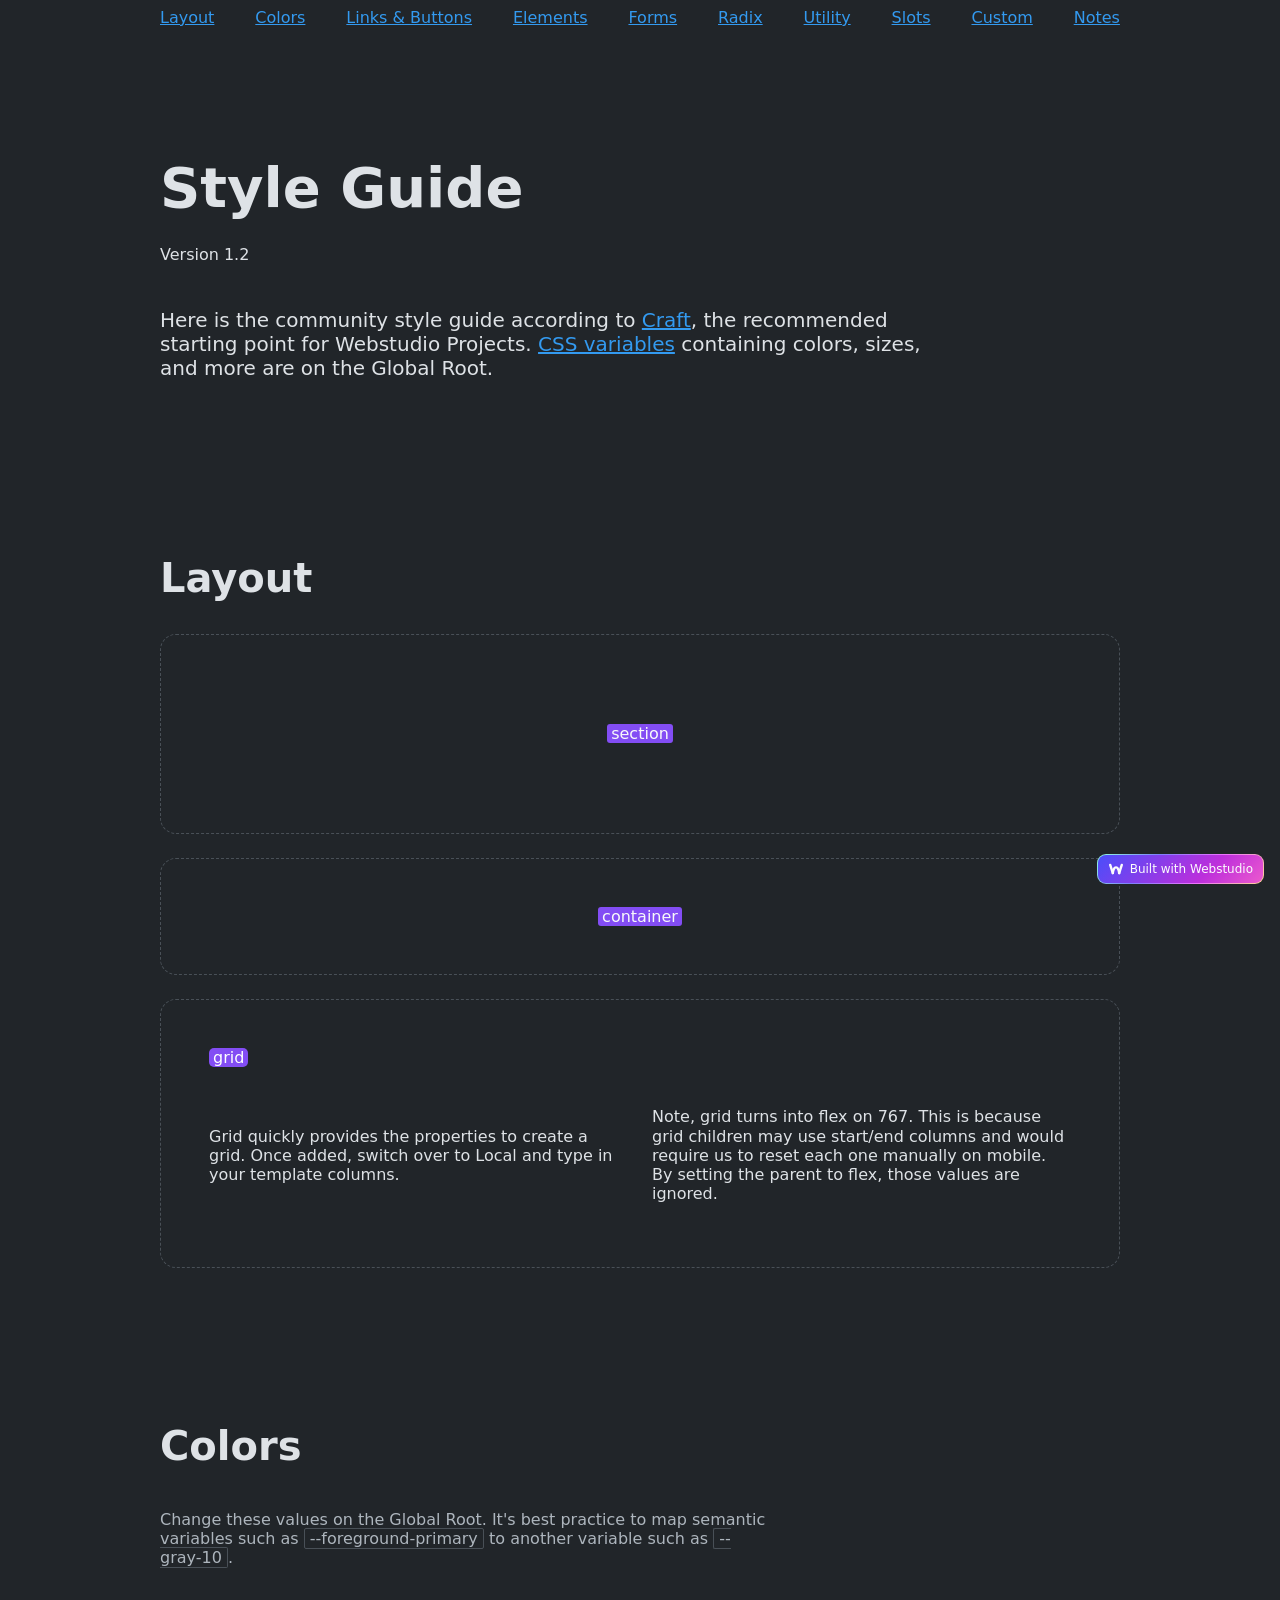
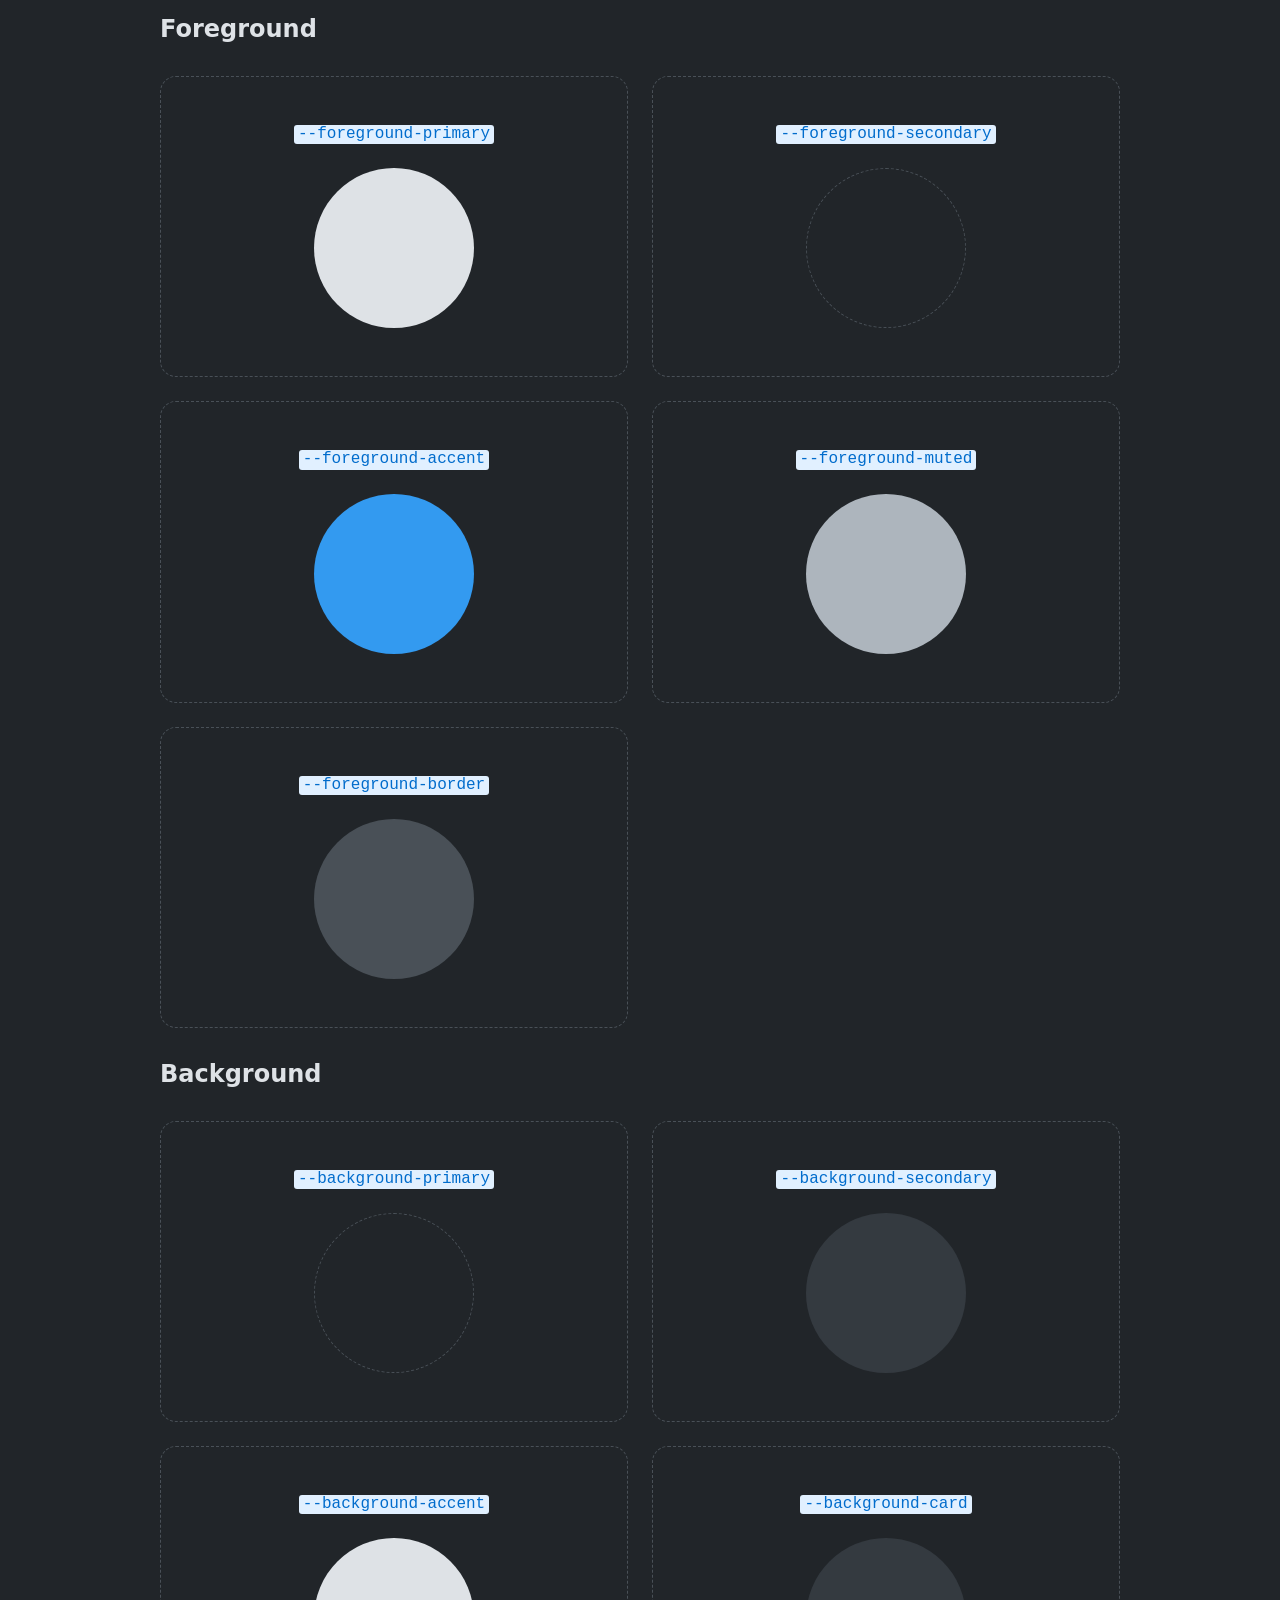
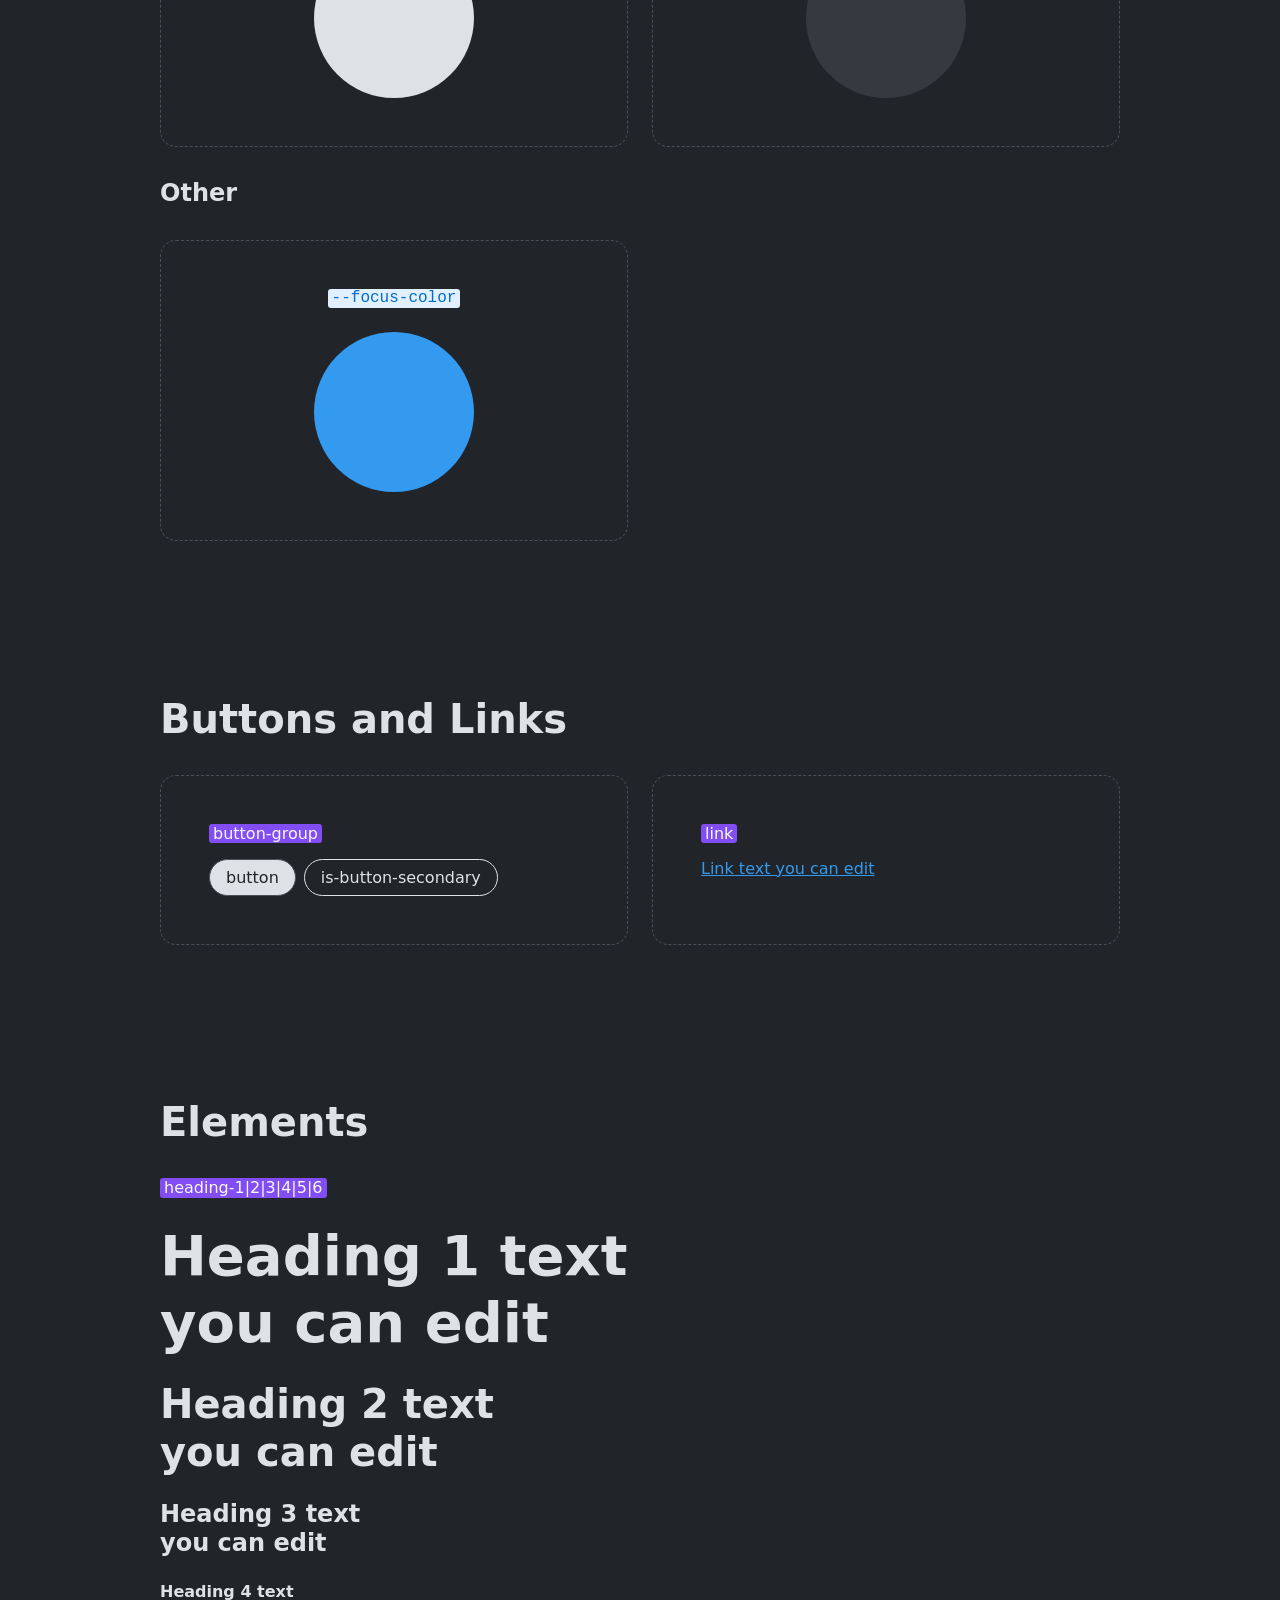
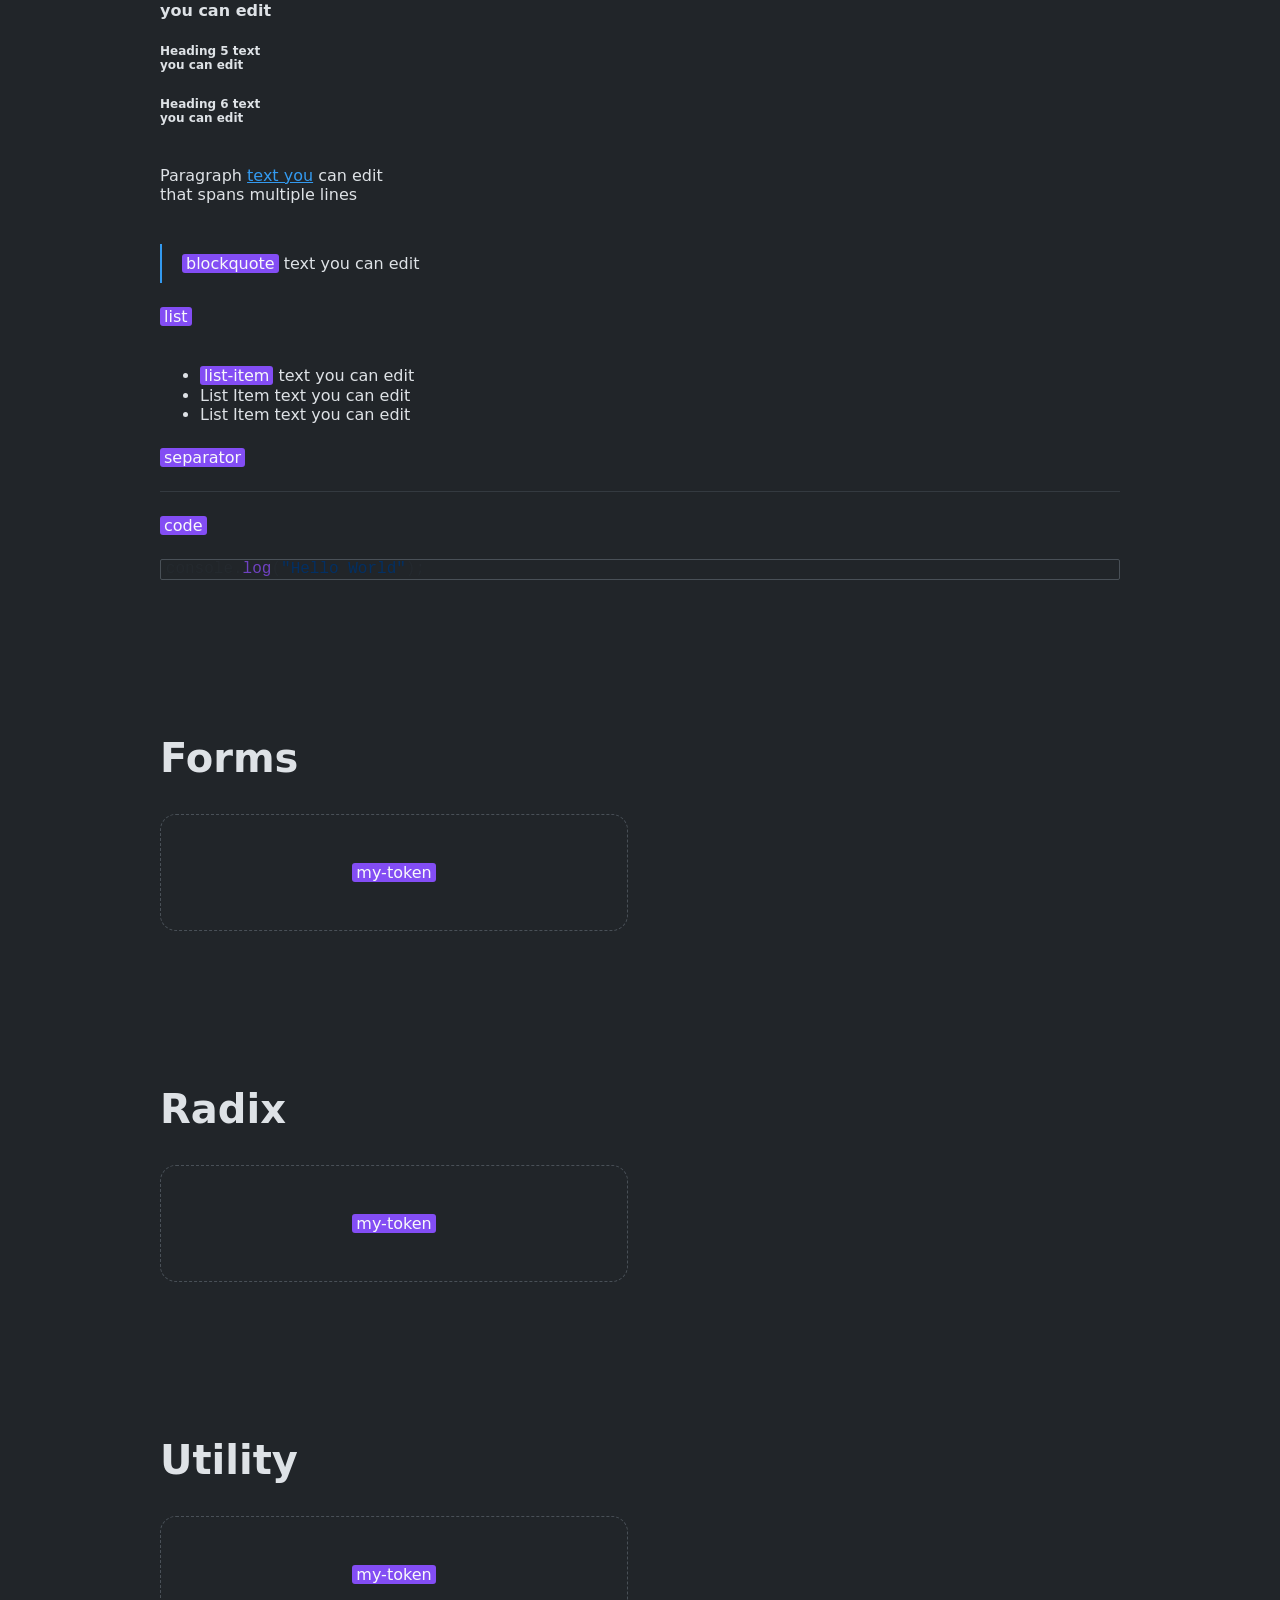
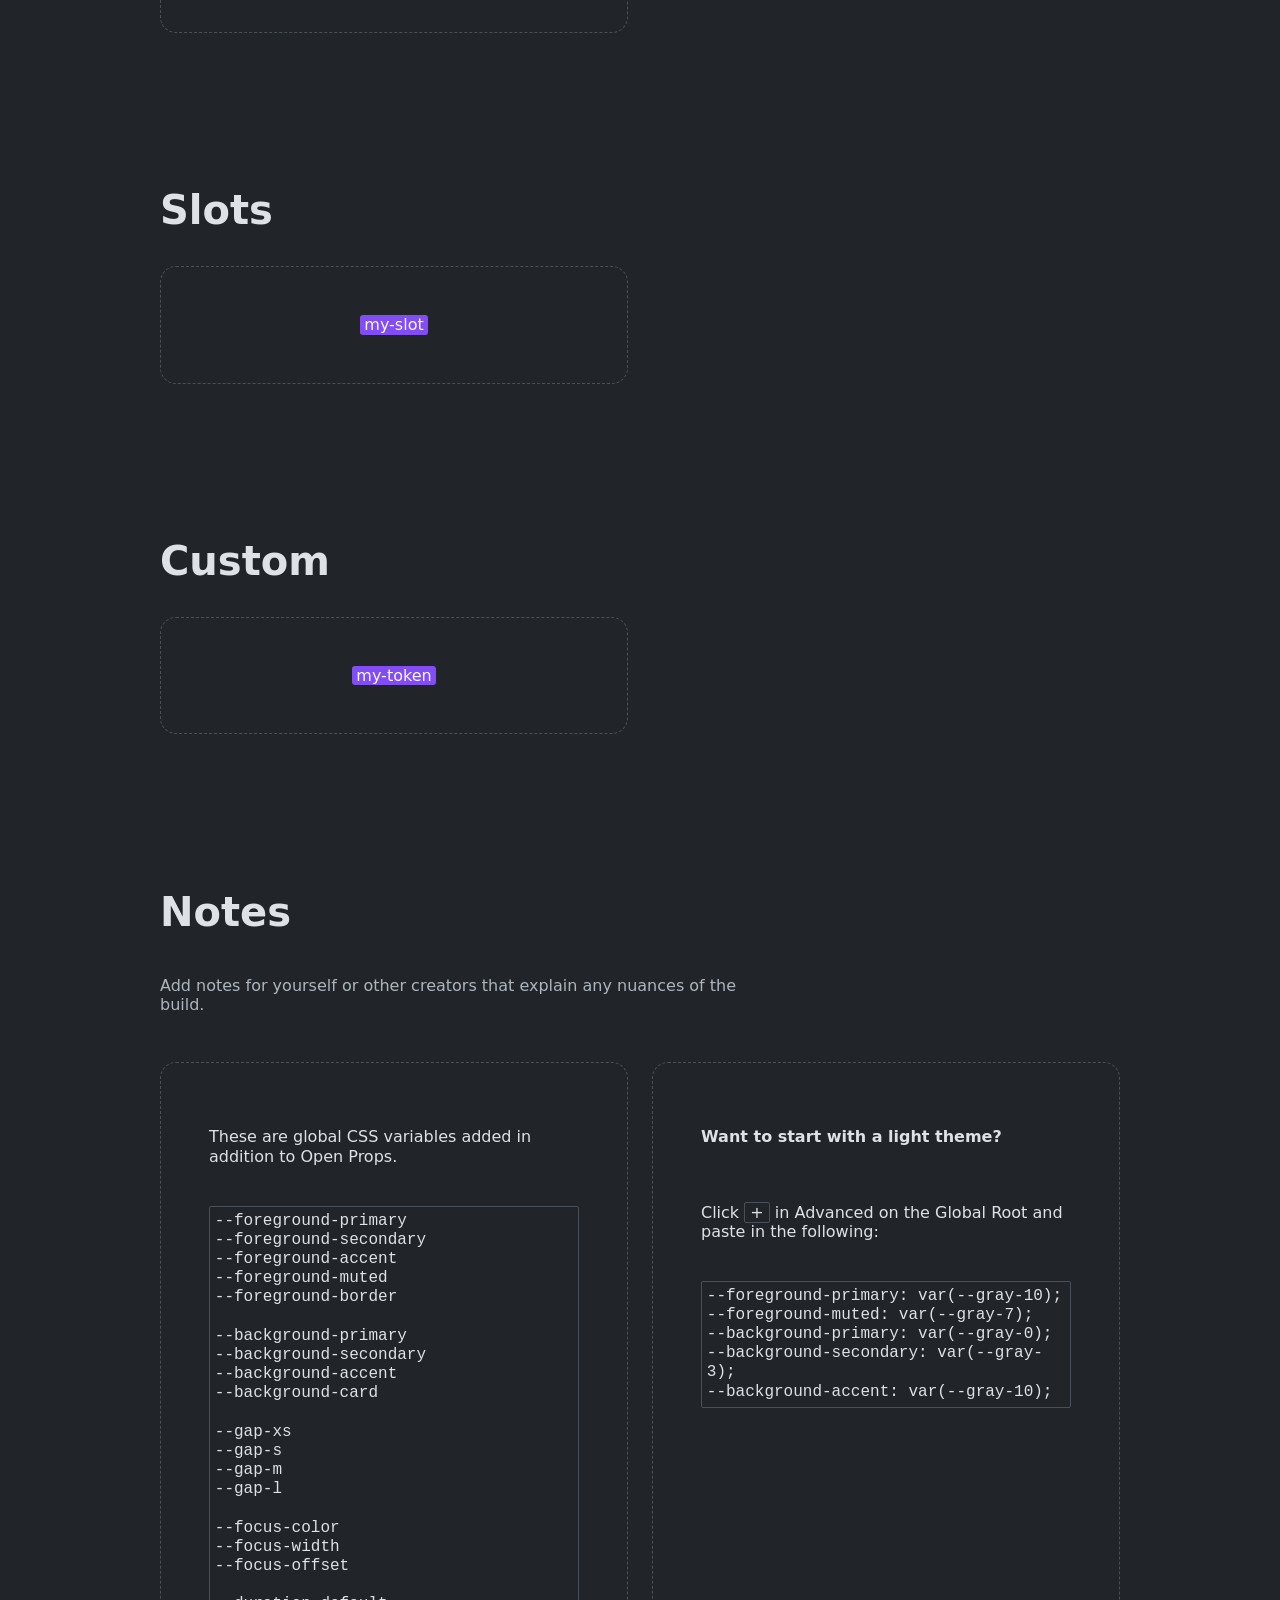
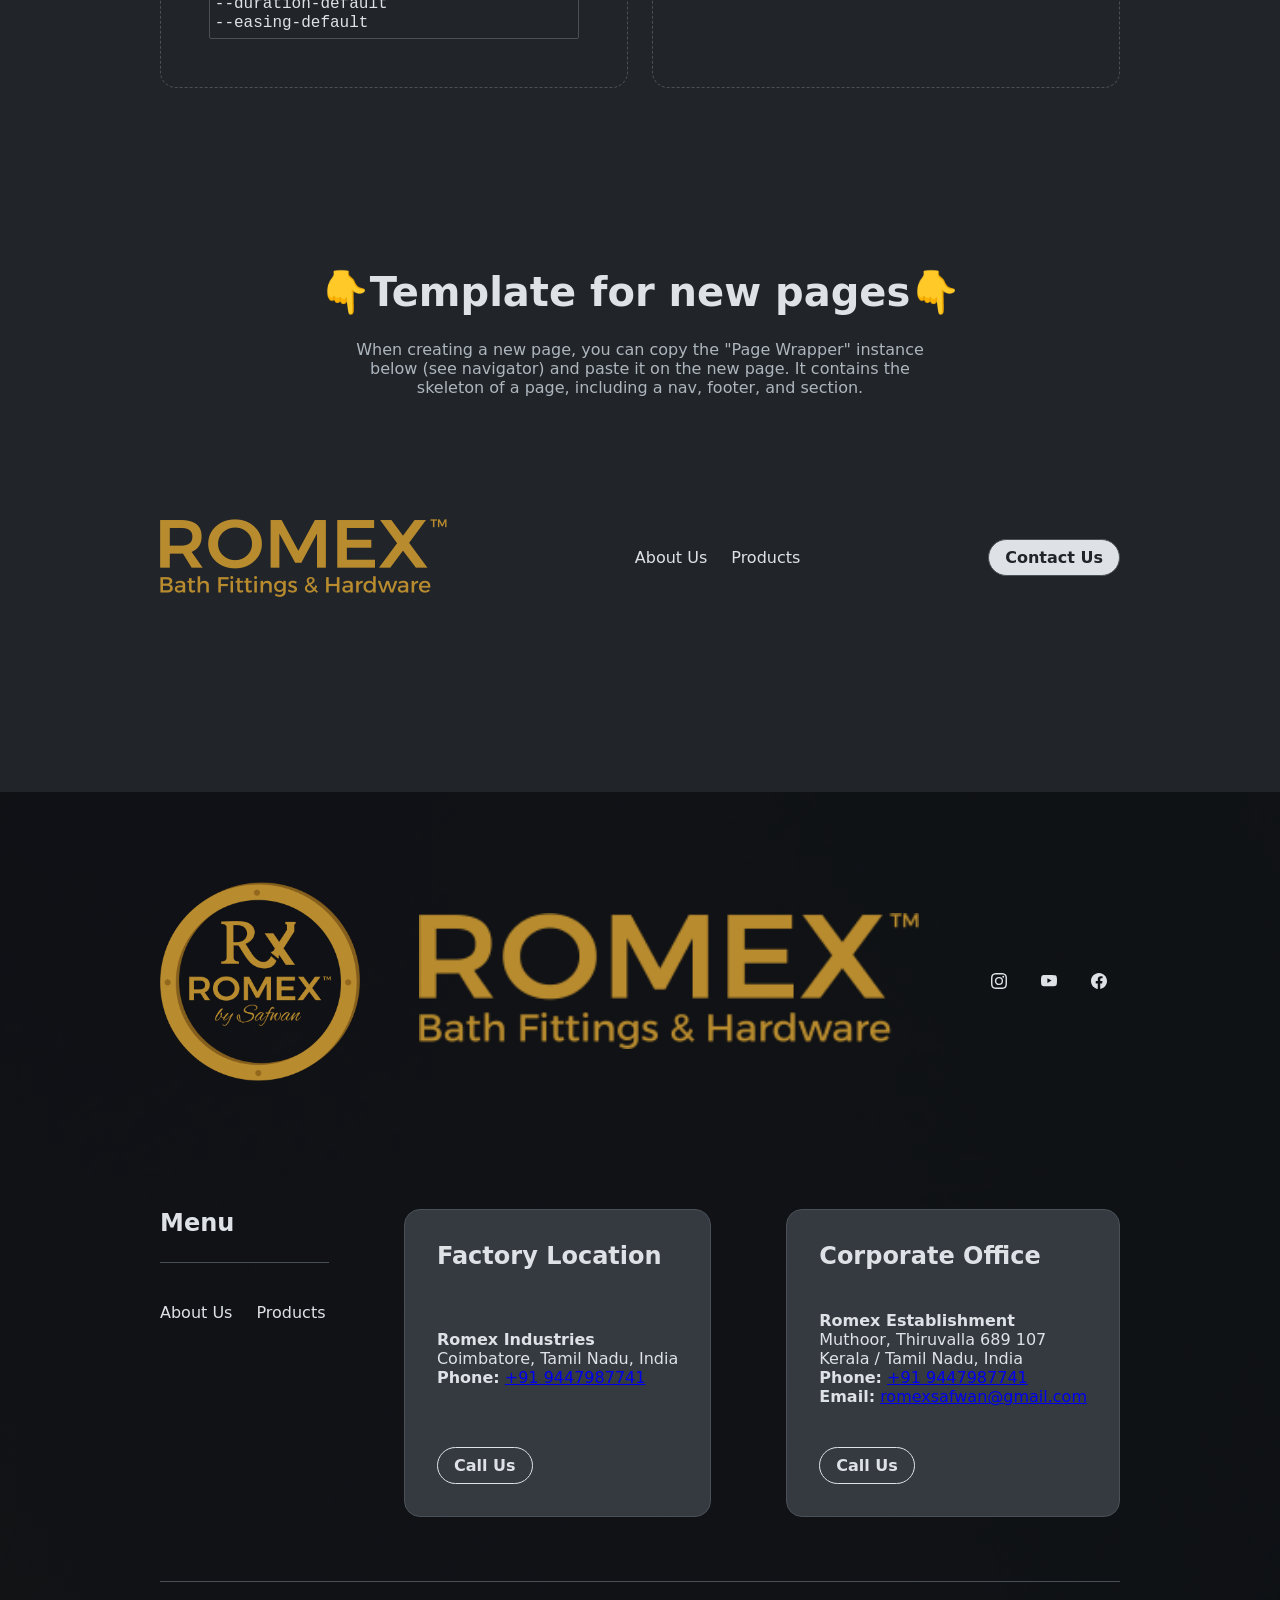
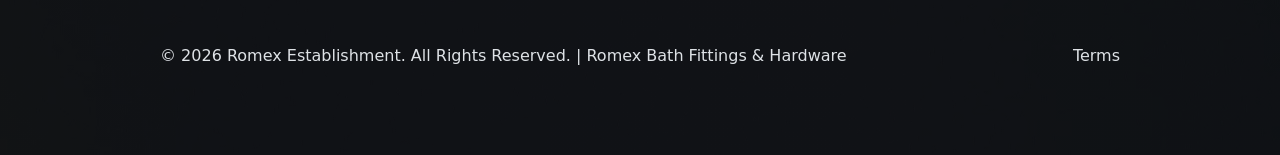
<file: style-guide/index.html>
<!DOCTYPE html><html lang="en" data-ws-project="e47319d2-9e90-4ea0-b411-68ee0995e6ec" data-ws-version="454" data-ws-last-published="2026-09-06T17:49:16.639Z"><head><link rel="stylesheet" type="text/css" href="/assets/static/app_generated_index-6937cd5a.Br6V22J_.css"><meta charSet="UTF-8"/><meta name="viewport" content="width=device-width,initial-scale=1"/><link rel="preload" as="image" imageSrcSet="/assets/romex_logo_main_XxuiJZxMbnCD3kizJuD0e.png 16w, /assets/romex_logo_main_XxuiJZxMbnCD3kizJuD0e.png 32w, /assets/romex_logo_main_XxuiJZxMbnCD3kizJuD0e.png 48w, /assets/romex_logo_main_XxuiJZxMbnCD3kizJuD0e.png 64w, /assets/romex_logo_main_XxuiJZxMbnCD3kizJuD0e.png 96w, /assets/romex_logo_main_XxuiJZxMbnCD3kizJuD0e.png 128w, /assets/romex_logo_main_XxuiJZxMbnCD3kizJuD0e.png 256w, /assets/romex_logo_main_XxuiJZxMbnCD3kizJuD0e.png 384w, /assets/romex_logo_main_XxuiJZxMbnCD3kizJuD0e.png 640w" imageSizes="100vw"/><link rel="preload" href="/assets/abstract_vt9yZNJWW69duXvqe3rMZ.webp" as="image"/><meta property="og:url" content="https://url/style-guide"/><meta property="og:title" content="Untitled"/><meta property="og:type" content="website"/><meta name="robots" content="noindex, nofollow"/><meta property="twitter:card" content="summary_large_image"/><title>Untitled</title></head><body id="top" class="w-body"><div class="w-box c14czoim c1n1us26"><div class="w-box cexk4py c15m86oo cjbauxr cdw07jg c4cqusj c1gmdcem c101hl95 c1x2ajw2 c1qwqdcm c12rq6bv"><div class="w-box c101hl95 c1x2ajw2 c97ldbx c1v3j8oo c1b9qb8i"><h1 class="w-heading c1iubodl csuh28 c7814er co5xxmx">Style Guide</h1><div style="display:contents"><div style="display:contents"><div class="w-text">Version 1.2</div></div></div><p class="w-paragraph c1672x01 c17d18iu">Here is the community style guide according to <a href="https://docs.webstudio.is/university/craft" target="_blank" class="w-rich-text-link ct08h35 cpotmmj c1wcydx3 chcy83l">Craft</a>, the recommended starting point for Webstudio Projects. <a href="https://docs.webstudio.is/university/foundations/css-variables" target="_blank" class="w-rich-text-link ct08h35 cpotmmj c1wcydx3 chcy83l">CSS variables</a> containing colors, sizes, and more are on the Global Root. </p></div><div id="layout" class="w-box c101hl95 c1x2ajw2 csijp80 c4kar87 c110huf8"><div class="w-box c101hl95 c1x2ajw2 c97ldbx c1v3j8oo c1b9qb8i"><h2 class="w-heading c1izoc4z csuh28 c7814er co5xxmx">Layout</h2></div><div class="w-box c8z5ema c1gokfad cvhjj2o c1j6qin2 c15gczjl"><div class="w-box c1id22h2 c1l0x1or c1h2pf15 c14523gy c101hl95 c1klfnk7 c1umslkv c14czoim c1n1us26 c6z39dl c2090vs c18jyts2 c1suhmj6 c1x2ajw2 c3bs1g2 c1inag4p c1akozvl"><div class="w-text c1c3zd29 c16agx26 c8kni9a c1t7hcww c1jmbo0d ci07ehw cpitgal c1elzko2 c1016fis cna89e6">section</div></div><div class="w-box c1id22h2 c1l0x1or c1h2pf15 c14523gy c101hl95 c1klfnk7 c1umslkv cfazem8 c1bbo5qg cdw07jg cjbauxr c18jyts2 c1suhmj6 c1x2ajw2 cd1gpox c1dpb964 cexk4py c15m86oo c4cqusj c1gmdcem c1akozvl"><div class="w-text c1c3zd29 c16agx26 c8kni9a c1t7hcww c1jmbo0d ci07ehw cpitgal c1elzko2 c1016fis cna89e6">container</div></div><div class="w-box c1id22h2 c1l0x1or c1h2pf15 c14523gy c8z5ema c1klfnk7 c1umslkv c18jyts2 c1suhmj6 c1x2ajw2 c1kgxmka cjutye8 c1jm45t5 c1akozvl cenn0ur c1cs8rl9 cbok1c2"><div class="w-box czffx81 c7biukm"><div class="w-text c1c3zd29 c17p569a c9pml2b c16agx26 c8kni9a c16omeb2 c11drk7b c1jmbo0d cbfxi64 c1dhc85y chzaml7 c1rrmoag c1tfpye9 c1suhmj6">grid</div></div><div class="w-box"><p class="w-paragraph">Grid quickly provides the properties to create a grid. Once added, switch over to Local and type in your template columns.</p></div><div class="w-box"><p class="w-paragraph">Note, grid turns into flex on 767. This is because grid children may use start/end columns and would require us to reset each one manually on mobile. By setting the parent to flex, those values are ignored.</p></div></div></div></div><div id="colors" class="w-box c101hl95 c1x2ajw2 csijp80 c4kar87 c110huf8"><div class="w-box c101hl95 c1x2ajw2 c97ldbx c1v3j8oo c1b9qb8i"><h2 class="w-heading c1izoc4z csuh28 c7814er co5xxmx">Colors</h2><p class="w-paragraph c1ecz49r cre48c7">Change these values on the Global Root. It&#x27;s best practice to map semantic variables such as <span class="w-text-1 c1fcmecj c1fx8whe c15c7tsz cid0a92 cblhh2i c1hsqi7n ckormg4 c6xrjb1">--foreground-primary</span> to another variable such as <span class="w-text-1 c1fcmecj c1fx8whe c15c7tsz cid0a92 cblhh2i c1hsqi7n ckormg4 c6xrjb1">--gray-10</span>.</p></div><h3 class="w-heading c1na9mjj csuh28 c7814er co5xxmx">Foreground</h3><div class="w-box c8z5ema c1jm45t5 cvhjj2o c1j6qin2 c15gczjl"><div class="w-box c1id22h2 c1l0x1or c1h2pf15 c14523gy c101hl95 c1klfnk7 c1umslkv c18jyts2 c1suhmj6 c1x2ajw2 c3bs1g2 c1inag4p c1akozvl cenn0ur"><div class="w-text co68s1b c16agx26 c8kni9a co4vf9u c1jmbo0d ci07ehw cpitgal c1elzko2 c1016fis cna89e6 casdtqp">--foreground-primary</div><div class="w-box c1d2y5kd c1nr6vp9 cbr63qi c1vdzdes c1i0um4o c12vdz2h c1ite0gi c1dklbgl c2b5jqi"></div></div><div class="w-box c1id22h2 c1l0x1or c1h2pf15 c14523gy c101hl95 c1klfnk7 c1umslkv c18jyts2 c1suhmj6 c1x2ajw2 c3bs1g2 c1inag4p c1akozvl cenn0ur"><div class="w-text co68s1b c16agx26 c8kni9a co4vf9u c1jmbo0d ci07ehw cpitgal c1elzko2 c1016fis cna89e6 casdtqp">--foreground-secondary</div><div class="w-box c1d2y5kd c1nr6vp9 cbr63qi c1vdzdes c1i0um4o c12vdz2h c1ite0gi c4rstlx c1akozvl"></div></div><div class="w-box c1id22h2 c1l0x1or c1h2pf15 c14523gy c101hl95 c1klfnk7 c1umslkv c18jyts2 c1suhmj6 c1x2ajw2 c3bs1g2 c1inag4p c1akozvl cenn0ur"><div class="w-text co68s1b c16agx26 c8kni9a co4vf9u c1jmbo0d ci07ehw cpitgal c1elzko2 c1016fis cna89e6 casdtqp">--foreground-accent</div><div class="w-box c1d2y5kd c1nr6vp9 cbr63qi c1vdzdes c1i0um4o c12vdz2h c1ite0gi cwd7mzb c2b5jqi"></div></div><div class="w-box c1id22h2 c1l0x1or c1h2pf15 c14523gy c101hl95 c1klfnk7 c1umslkv c18jyts2 c1suhmj6 c1x2ajw2 c3bs1g2 c1inag4p c1akozvl cenn0ur"><div class="w-text co68s1b c16agx26 c8kni9a co4vf9u c1jmbo0d ci07ehw cpitgal c1elzko2 c1016fis cna89e6 casdtqp">--foreground-muted</div><div class="w-box c1d2y5kd c1nr6vp9 cbr63qi c1vdzdes c1i0um4o c12vdz2h c1ite0gi c1oetbn4 c2b5jqi"></div></div><div class="w-box c1id22h2 c1l0x1or c1h2pf15 c14523gy c101hl95 c1klfnk7 c1umslkv c18jyts2 c1suhmj6 c1x2ajw2 c3bs1g2 c1inag4p c1akozvl cenn0ur"><div class="w-text co68s1b c16agx26 c8kni9a co4vf9u c1jmbo0d ci07ehw cpitgal c1elzko2 c1016fis cna89e6 casdtqp">--foreground-border</div><div class="w-box c1d2y5kd c1nr6vp9 cbr63qi c1vdzdes c1i0um4o c12vdz2h c1ite0gi cdg9jvr c2b5jqi"></div></div></div><h3 class="w-heading c1na9mjj csuh28 c7814er co5xxmx">Background</h3><div class="w-box c8z5ema c1jm45t5 cvhjj2o c1j6qin2 c15gczjl"><div class="w-box c1id22h2 c1l0x1or c1h2pf15 c14523gy c101hl95 c1klfnk7 c1umslkv c18jyts2 c1suhmj6 c1x2ajw2 c3bs1g2 c1inag4p c1akozvl cenn0ur"><div class="w-text co68s1b c16agx26 c8kni9a co4vf9u c1jmbo0d ci07ehw cpitgal c1elzko2 c1016fis cna89e6 casdtqp">--background-primary</div><div class="w-box c1d2y5kd c1nr6vp9 cbr63qi c1vdzdes c1i0um4o c12vdz2h c1ite0gi cnvrpf c1akozvl"></div></div><div class="w-box c1id22h2 c1l0x1or c1h2pf15 c14523gy c101hl95 c1klfnk7 c1umslkv c18jyts2 c1suhmj6 c1x2ajw2 c3bs1g2 c1inag4p c1akozvl cenn0ur"><div class="w-text co68s1b c16agx26 c8kni9a co4vf9u c1jmbo0d ci07ehw cpitgal c1elzko2 c1016fis cna89e6 casdtqp">--background-secondary</div><div class="w-box c1d2y5kd c1nr6vp9 cbr63qi c1vdzdes c1i0um4o c12vdz2h c1ite0gi c1iyko48 c2b5jqi"></div></div><div class="w-box c1id22h2 c1l0x1or c1h2pf15 c14523gy c101hl95 c1klfnk7 c1umslkv c18jyts2 c1suhmj6 c1x2ajw2 c3bs1g2 c1inag4p c1akozvl cenn0ur"><div class="w-text co68s1b c16agx26 c8kni9a co4vf9u c1jmbo0d ci07ehw cpitgal c1elzko2 c1016fis cna89e6 casdtqp">--background-accent</div><div class="w-box c1d2y5kd c1nr6vp9 cbr63qi c1vdzdes c1i0um4o c12vdz2h c1ite0gi cryrvhl c2b5jqi"></div></div><div class="w-box c1id22h2 c1l0x1or c1h2pf15 c14523gy c101hl95 c1klfnk7 c1umslkv c18jyts2 c1suhmj6 c1x2ajw2 c3bs1g2 c1inag4p c1akozvl cenn0ur"><div class="w-text co68s1b c16agx26 c8kni9a co4vf9u c1jmbo0d ci07ehw cpitgal c1elzko2 c1016fis cna89e6 casdtqp">--background-card</div><div class="w-box c1d2y5kd c1nr6vp9 cbr63qi c1vdzdes c1i0um4o c12vdz2h c1ite0gi c1ka1p5d c2b5jqi"></div></div></div><h3 class="w-heading c1na9mjj csuh28 c7814er co5xxmx">Other</h3><div class="w-box c8z5ema c1jm45t5 cvhjj2o c1j6qin2 c15gczjl"><div class="w-box c1id22h2 c1l0x1or c1h2pf15 c14523gy c101hl95 c1klfnk7 c1umslkv c18jyts2 c1suhmj6 c1x2ajw2 c3bs1g2 c1inag4p c1akozvl cenn0ur"><div class="w-text co68s1b c16agx26 c8kni9a co4vf9u c1jmbo0d ci07ehw cpitgal c1elzko2 c1016fis cna89e6 casdtqp">--focus-color</div><div class="w-box c1d2y5kd c1nr6vp9 cbr63qi c1vdzdes c1i0um4o c12vdz2h c1ite0gi c5pgh1h c2b5jqi"></div></div></div></div><div id="links-buttons" class="w-box c101hl95 c1x2ajw2 csijp80 c4kar87 c110huf8"><div class="w-box c101hl95 c1x2ajw2 c97ldbx c1v3j8oo c1b9qb8i"><h2 class="w-heading c1izoc4z csuh28 c7814er co5xxmx">Buttons and Links</h2></div><div class="w-box c8z5ema c1jm45t5 cvhjj2o c1j6qin2 c15gczjl"><div class="w-box c1id22h2 c1l0x1or c1h2pf15 c14523gy c101hl95 c10kolc3 c1d6hebt c18jyts2 c1suhmj6 c1x2ajw2 c1dlin30 c1rr8ccr c1akozvl cenn0ur"><div class="w-text c1c3zd29 c16agx26 c8kni9a c1t7hcww c1jmbo0d ci07ehw cpitgal c1elzko2 c1016fis cna89e6">button-group</div><div class="w-box c101hl95 c1klfnk7 c1d6hebt cubwjbt cx2s7ac c1p9nw0f"><a class="w-link c1rtnxpn co55uub c53p3a9 c1dzs9md c1w4fi7v cv2bg76 c1kbwljb c1oaakcs c11skg2w c7peov cubp5tf c1635ord c1wcydx3 chcy83l" href="#">button</a><a class="w-link c1nd407l czb4vox c53p3a9 c1dzs9md c1w4fi7v cv2bg76 c1kbwljb c1oaakcs c11skg2w c7peov cubp5tf cxppq0s c1wcydx3 chcy83l" href="#">is-button-secondary</a></div></div><div class="w-box c1id22h2 c1l0x1or c1h2pf15 c14523gy c101hl95 c10kolc3 c1d6hebt c18jyts2 c1suhmj6 c1x2ajw2 c1dlin30 c1rr8ccr c1akozvl cenn0ur"><div class="w-text c1c3zd29 c16agx26 c8kni9a c1t7hcww c1jmbo0d ci07ehw cpitgal c1elzko2 c1016fis cna89e6">link</div><a class="w-link ct08h35 cpotmmj c1wcydx3 chcy83l" href="#">Link text you can edit</a></div></div></div><div id="elements" class="w-box c101hl95 c1x2ajw2 csijp80 c4kar87 c110huf8"><div class="w-box c101hl95 c1x2ajw2 c97ldbx c1v3j8oo c1b9qb8i"><h2 class="w-heading c1izoc4z csuh28 c7814er co5xxmx">Elements</h2></div><div class="w-box c101hl95 c1x2ajw2 c97ldbx c1v3j8oo"><div class="w-text c1c3zd29 c16agx26 c8kni9a c1t7hcww c1jmbo0d ci07ehw cpitgal c1elzko2 c1016fis cna89e6">heading-1|2|3|4|5|6</div><h1 class="w-heading c1iubodl csuh28 c7814er co5xxmx">Heading 1 text <br/>you can edit</h1><h1 class="w-heading c1izoc4z csuh28 c7814er co5xxmx">Heading 2 text <br/>you can edit</h1><h1 class="w-heading c1na9mjj csuh28 c7814er co5xxmx">Heading 3 text <br/>you can edit</h1><h1 class="w-heading czmh6zb csuh28 c7814er co5xxmx">Heading 4 text <br/>you can edit</h1><h1 class="w-heading chfo5jm csuh28 c7814er co5xxmx">Heading 5 text <br/>you can edit</h1><h1 class="w-heading chfo5jm csuh28 c7814er co5xxmx">Heading 6 text <br/>you can edit</h1><p class="w-paragraph">Paragraph <a class="w-rich-text-link ct08h35 cpotmmj c1wcydx3 chcy83l" href="#">text you</a> can edit<br/>that spans multiple lines</p><blockquote class="w-blockquote co5xxmx c12gm62l c1yyno3f c1ojetrp clln484"><span class="w-text-1 c1c3zd29 c16agx26 c8kni9a c1t7hcww c1jmbo0d ci07ehw cpitgal c1elzko2 c1016fis cna89e6">blockquote</span> text you can edit</blockquote><div class="w-text c1c3zd29 c16agx26 c8kni9a c1t7hcww c1jmbo0d ci07ehw cpitgal c1elzko2 c1016fis cna89e6">list</div><ul class="w-list co5xxmx"><li class="w-list-item"><span class="w-text-1 c1c3zd29 c16agx26 c8kni9a c1t7hcww c1jmbo0d ci07ehw cpitgal c1elzko2 c1016fis cna89e6">list-item</span> text you can edit</li><li class="w-list-item">List Item text you can edit</li><li class="w-list-item">List Item text you can edit</li></ul><div class="w-text c1c3zd29 c16agx26 c8kni9a c1t7hcww c1jmbo0d ci07ehw cpitgal c1elzko2 c1016fis cna89e6">separator</div><hr class="w-separator c1ly2jam c4cqusj c7814er co5xxmx"/><div class="w-text c1c3zd29 c16agx26 c8kni9a c1t7hcww c1jmbo0d ci07ehw cpitgal c1elzko2 c1016fis cna89e6">code</div><code class="w-code-text c1fcmecj c1fx8whe c15c7tsz cid0a92 cblhh2i c1hsqi7n ckormg4 c6xrjb1" lang="" style="--w-code-text-theme-background:#fff;--w-code-text-theme-color:#24292e"><span class="line"><span style="color:#24292E">console.</span><span style="color:#6F42C1">log</span><span style="color:#24292E">(</span><span style="color:#032F62">&quot;Hello World&quot;</span><span style="color:#24292E">);</span></span></code></div></div><div id="forms" class="w-box c101hl95 c1x2ajw2 csijp80 c4kar87 c110huf8"><div class="w-box c101hl95 c1x2ajw2 c97ldbx c1v3j8oo c1b9qb8i"><h2 class="w-heading c1izoc4z csuh28 c7814er co5xxmx">Forms</h2></div><div class="w-box c8z5ema c1jm45t5 cvhjj2o c1j6qin2 c15gczjl"><div class="w-box c1id22h2 c1l0x1or c1h2pf15 c14523gy c101hl95 c1klfnk7 c1umslkv c18jyts2 c1suhmj6 c1x2ajw2 c3bs1g2 c1inag4p c1akozvl cenn0ur"><div class="w-text c1c3zd29 c16agx26 c8kni9a c1t7hcww c1jmbo0d ci07ehw cpitgal c1elzko2 c1016fis cna89e6">my-token</div></div></div></div><div id="radix" class="w-box c101hl95 c1x2ajw2 csijp80 c4kar87 c110huf8"><div class="w-box c101hl95 c1x2ajw2 c97ldbx c1v3j8oo c1b9qb8i"><h2 class="w-heading c1izoc4z csuh28 c7814er co5xxmx">Radix</h2></div><div class="w-box c8z5ema c1jm45t5 cvhjj2o c1j6qin2 c15gczjl"><div class="w-box c1id22h2 c1l0x1or c1h2pf15 c14523gy c101hl95 c1klfnk7 c1umslkv c18jyts2 c1suhmj6 c1x2ajw2 c3bs1g2 c1inag4p c1akozvl cenn0ur"><div class="w-text c1c3zd29 c16agx26 c8kni9a c1t7hcww c1jmbo0d ci07ehw cpitgal c1elzko2 c1016fis cna89e6">my-token</div></div></div></div><div id="utility" class="w-box c101hl95 c1x2ajw2 csijp80 c4kar87 c110huf8"><div class="w-box c101hl95 c1x2ajw2 c97ldbx c1v3j8oo c1b9qb8i"><h2 class="w-heading c1izoc4z csuh28 c7814er co5xxmx">Utility</h2></div><div class="w-box c8z5ema c1jm45t5 cvhjj2o c1j6qin2 c15gczjl"><div class="w-box c1id22h2 c1l0x1or c1h2pf15 c14523gy c101hl95 c1klfnk7 c1umslkv c18jyts2 c1suhmj6 c1x2ajw2 c3bs1g2 c1inag4p c1akozvl cenn0ur"><div class="w-text c1c3zd29 c16agx26 c8kni9a c1t7hcww c1jmbo0d ci07ehw cpitgal c1elzko2 c1016fis cna89e6">my-token</div></div></div></div><div id="slots" class="w-box c101hl95 c1x2ajw2 csijp80 c4kar87 c110huf8"><div class="w-box c101hl95 c1x2ajw2 c97ldbx c1v3j8oo c1b9qb8i"><h2 class="w-heading c1izoc4z csuh28 c7814er co5xxmx">Slots</h2></div><div class="w-box c8z5ema c1jm45t5 cvhjj2o c1j6qin2 c15gczjl"><div class="w-box c1id22h2 c1l0x1or c1h2pf15 c14523gy c101hl95 c1klfnk7 c1umslkv c18jyts2 c1suhmj6 c1x2ajw2 c3bs1g2 c1inag4p c1akozvl cenn0ur"><div class="w-text c1c3zd29 c16agx26 c8kni9a c1t7hcww c1jmbo0d ci07ehw cpitgal c1elzko2 c1016fis cna89e6">my-slot</div></div></div></div><div id="custom" class="w-box c101hl95 c1x2ajw2 csijp80 c4kar87 c110huf8"><div class="w-box c101hl95 c1x2ajw2 c97ldbx c1v3j8oo c1b9qb8i"><h2 class="w-heading c1izoc4z csuh28 c7814er co5xxmx">Custom</h2></div><div class="w-box c8z5ema c1jm45t5 cvhjj2o c1j6qin2 c15gczjl"><div class="w-box c1id22h2 c1l0x1or c1h2pf15 c14523gy c101hl95 c1klfnk7 c1umslkv c18jyts2 c1suhmj6 c1x2ajw2 c3bs1g2 c1inag4p c1akozvl cenn0ur"><div class="w-text c1c3zd29 c16agx26 c8kni9a c1t7hcww c1jmbo0d ci07ehw cpitgal c1elzko2 c1016fis cna89e6">my-token</div></div></div></div><div id="notes" class="w-box c101hl95 c1x2ajw2 csijp80 c4kar87 c110huf8"><div class="w-box c101hl95 c1x2ajw2 c97ldbx c1v3j8oo c1b9qb8i"><h2 class="w-heading c1izoc4z csuh28 c7814er co5xxmx">Notes</h2><p class="w-paragraph c1ecz49r cre48c7">Add notes for yourself or other creators that explain any nuances of the build.</p></div><div class="w-box c8z5ema c1jm45t5 cvhjj2o c1j6qin2 c15gczjl"><div class="w-box c1id22h2 c1l0x1or c1h2pf15 c14523gy c101hl95 c1klfnk7 c1umslkv c18jyts2 c1suhmj6 c1x2ajw2 c3bs1g2 c1inag4p c1akozvl cenn0ur"><p class="w-paragraph">These are global CSS variables added in addition to Open Props.</p><code class="w-code-text c1fcmecj c1fx8whe c15c7tsz cid0a92 ckormg4 c4cqusj c6xrjb1 c18vbrj4">--foreground-primary<br/>--foreground-secondary<br/>--foreground-accent<br/>--foreground-muted<br/>--foreground-border<br/><br/>--background-primary<br/>--background-secondary<br/>--background-accent<br/>--background-card<br/><br/>--gap-xs<br/>--gap-s<br/>--gap-m<br/>--gap-l<br/><br/>--focus-color<br/>--focus-width<br/>--focus-offset<br/><br/>--duration-default<br/>--easing-default</code></div><div class="w-box c1id22h2 c1l0x1or c1h2pf15 c14523gy c101hl95 c10kolc3 c1d6hebt c18jyts2 c1suhmj6 c1x2ajw2 c3bs1g2 c1inag4p c1akozvl cenn0ur"><p class="w-paragraph"><b class="w-bold-text">Want to start with a light theme?</b></p><p class="w-paragraph">Click <span class="w-text-1 c1fcmecj c1fx8whe c15c7tsz cid0a92 cblhh2i c1hsqi7n ckormg4 c6xrjb1">+</span> in Advanced on the Global Root and paste in the following:</p><code class="w-code-text c1fcmecj c1fx8whe c15c7tsz cid0a92 ckormg4 c4cqusj c6xrjb1 c18vbrj4">--foreground-primary: var(--gray-10);<br/>--foreground-muted: var(--gray-7);<br/>--background-primary: var(--gray-0);<br/>--background-secondary: var(--gray-3);<br/>--background-accent: var(--gray-10);</code></div></div></div></div><nav class="w-box cs5u9aj c1t4pa9c c18jpm9t cdxn0yt cq4hctr c1hinywd c1f1sdus ckormg4 chkaswb cxpz5cp"><div class="w-box cexk4py c15m86oo cjbauxr cdw07jg c4cqusj c1gmdcem c101hl95 c1etlk7f c97ldbx c1v3j8oo c9e0vix c14l0990"><a class="w-link ct08h35 cpotmmj c1wcydx3 chcy83l" href="#">Layout</a><a class="w-link ct08h35 cpotmmj c1wcydx3 chcy83l" href="#">Colors</a><a class="w-link ct08h35 cpotmmj c1wcydx3 chcy83l" href="#">Links &amp; Buttons</a><a class="w-link ct08h35 cpotmmj c1wcydx3 chcy83l" href="#">Elements</a><a class="w-link ct08h35 cpotmmj c1wcydx3 chcy83l" href="#">Forms</a><a class="w-link ct08h35 cpotmmj c1wcydx3 chcy83l" href="#">Radix</a><a class="w-link ct08h35 cpotmmj c1wcydx3 chcy83l" href="#">Utility</a><a class="w-link ct08h35 cpotmmj c1wcydx3 chcy83l" href="#">Slots</a><a class="w-link ct08h35 cpotmmj c1wcydx3 chcy83l" href="#">Custom</a><a class="w-link ct08h35 cpotmmj c1wcydx3 chcy83l" href="#">Notes</a></div></nav></div><div class="w-box cexk4py c15m86oo cjbauxr cdw07jg c4cqusj c1gmdcem c101hl95 c1x2ajw2 cubwjbt cx2s7ac c14czoim c1n1us26 c1klfnk7 c1umslkv"><h2 class="w-heading c1izoc4z csuh28 c7814er co5xxmx">👇Template for new pages👇</h2><p class="w-paragraph cre48c7 c1jmbo0d c1oetbn4">When creating a new page, you can copy the &quot;Page Wrapper&quot; instance below (see navigator) and paste it on the new page. It contains the skeleton of a page, including a nav, footer, and section.</p></div><div class="w-box"><div style="display:contents"><div style="display:contents"><header class="w-box cexk4py c15m86oo c4cqusj c1gmdcem c8z5ema c1x2ajw2 c1klfnk7 c1d6hebt c1kgxmka cjutye8 casy7y4 c1oonuyf cho6p15 cvyosrn c1ide91s c1gno5xp c4yddz9 c1cs8rl9 c1ebtrn3 cgpsxqp c141c034"><div style="display:contents"><div style="display:contents"><a aria-label="Home" class="w-link ct08h35 cpotmmj c1ft8iy3 clrpr1x c1813sxq c1v4nqbl cdu1ona c1w3lx29 cubp5tf c2x5w21 cgwn9ka c118xas7 cynka2t c1kwpm62 c1x5yt2f c1u9ecfm c1o5axww c1wcydx3 chcy83l c1g8jlwr c1x4s6xb cs78jgg c1xc85nb c3z2gei c1j3tyfg c5p0g71 c1ipsjjw" href="#"><img class="w-image" alt="" width="287" height="78" sizes="100vw" srcSet="/assets/romex_logo_main_XxuiJZxMbnCD3kizJuD0e.png 16w, /assets/romex_logo_main_XxuiJZxMbnCD3kizJuD0e.png 32w, /assets/romex_logo_main_XxuiJZxMbnCD3kizJuD0e.png 48w, /assets/romex_logo_main_XxuiJZxMbnCD3kizJuD0e.png 64w, /assets/romex_logo_main_XxuiJZxMbnCD3kizJuD0e.png 96w, /assets/romex_logo_main_XxuiJZxMbnCD3kizJuD0e.png 128w, /assets/romex_logo_main_XxuiJZxMbnCD3kizJuD0e.png 256w, /assets/romex_logo_main_XxuiJZxMbnCD3kizJuD0e.png 384w, /assets/romex_logo_main_XxuiJZxMbnCD3kizJuD0e.png 640w" src="/assets/romex_logo_main_XxuiJZxMbnCD3kizJuD0e.png" decoding="async" loading="eager"/></a></div></div><nav aria-label="main" class="w-box c101hl95 c1klfnk7 c1umslkv c18jyts2 c1suhmj6 cy8libw"><nav aria-label="Main" data-orientation="horizontal" dir="ltr" class="w-navigation-menu c4cqusj"><div style="position:relative"><ul data-orientation="horizontal" class="w-menu-list c101hl95 c18jyts2 c16z9hr cizrxy7 c1gd3zo c1klfnk7 c1umslkv c1kgxmka cjutye8 c1jxopxc c15j10jm" dir="ltr"><li data-ws-index="0" class="w-menu-item"><a class="w-link c1dklbgl c16vnh8q c1ft8iy3 clrpr1x c1813sxq c1v4nqbl cdu1ona cv5s2dp cubp5tf c2x5w21 cgwn9ka c118xas7 cynka2t c1kwpm62 c1x5yt2f c1u9ecfm c1o5axww c1lvtlbs cubwjbt cx2s7ac c1klfnk7 c1umslkv czb4vox c1wcydx3 chcy83l c1g8jlwr c1x4s6xb cs78jgg c1xc85nb c3z2gei c1j3tyfg c5p0g71 c1ipsjjw chtrbks" href="/#about_us">About Us</a></li><li data-ws-index="1" class="w-menu-item"><a class="w-link c1dklbgl c16vnh8q c1ft8iy3 clrpr1x c1813sxq c1v4nqbl cdu1ona cv5s2dp cubp5tf c2x5w21 cgwn9ka c118xas7 cynka2t c1kwpm62 c1x5yt2f c1u9ecfm c1o5axww c1lvtlbs cubwjbt cx2s7ac c1klfnk7 c1umslkv czb4vox c1wcydx3 chcy83l c1g8jlwr c1x4s6xb cs78jgg c1xc85nb c3z2gei c1j3tyfg c5p0g71 c1ipsjjw chtrbks" href="/#products">Products</a></li></ul></div><div class="w-box cpjfy5y cq4hctr c1dmlbl0 c101hl95 c1umslkv ce0vhlh ceg96vv c1hinywd"></div></nav></nav><div class="w-box c1kdhwwg"><div style="display:contents"><div style="display:contents"><div class="w-box cueknh9"><a class="w-link c1rtnxpn co55uub c53p3a9 c1dzs9md c1w4fi7v cv2bg76 c1kbwljb c1oaakcs c11skg2w c7peov cubp5tf c16vnh8q c1klfnk7 c1umslkv cubwjbt cx2s7ac c1jmbo0d ctj6et c1kliq19 cwl9a2c c1nkuyng c1qhzed9 c26q9nt c1635ord c1wcydx3 chcy83l c5p0g71 c1ipsjjw c16e2p9x" href="/#contact">Contact Us</a></div></div></div></div><div class="w-box cpmqiii cmbn9rv"><button type="button" aria-label="Open mobile menu" class="w-button c1rtnxpn co55uub c53p3a9 c1dzs9md c1w4fi7v cv2bg76 c1kbwljb c1oaakcs c11skg2w c7peov cubp5tf c16vnh8q c1klfnk7 c1umslkv cubwjbt cx2s7ac c1jmbo0d ctj6et c1kliq19 cwl9a2c c1nkuyng c1qhzed9 c26q9nt c1635ord c1wcydx3 chcy83l c5p0g71 c1ipsjjw c16e2p9x c1v9oozz cqzy8hi c1m7llq5 cdotcqh c1s8we69 cx4fv1f c1skisq6 c1owqwoe cu4nofe cdzbgda cj8gvjd" aria-haspopup="dialog" aria-expanded="false" aria-controls="radix-:R25m:" data-state="closed"><div class="w-html-embed"><svg xmlns="http://www.w3.org/2000/svg" viewBox="0 0 22 22" fill="currentColor" width="100%" height="100%" style="display: block;" aria-hidden="true"><path fill-rule="evenodd" d="M2 5.998a.75.75 0 0 1 .75-.75h16.5a.75.75 0 0 1 0 1.5H2.75a.75.75 0 0 1-.75-.75Zm0 5.5a.75.75 0 0 1 .75-.75h16.5a.75.75 0 0 1 0 1.5H2.75a.75.75 0 0 1-.75-.75Zm0 5.5a.75.75 0 0 1 .75-.75h16.5a.75.75 0 0 1 0 1.5H2.75a.75.75 0 0 1-.75-.75Z" clip-rule="evenodd"/></svg></div></button></div></header></div></div><main class="w-box"><section class="w-box c14czoim c1n1us26"><div class="w-box cexk4py c15m86oo cjbauxr cdw07jg c4cqusj c1gmdcem c101hl95 c1x2ajw2 cd1gpox c1dpb964"></div></section></main><div style="display:contents"><div style="display:contents"><footer id="contact" class="w-box c14czoim c1n1us26 c1sozm61"><div class="w-box cexk4py c15m86oo c4cqusj c1gmdcem c101hl95 c1x2ajw2 c110huf8 c1d6hebt cd1gpox c1dpb964 casy7y4 c1oonuyf"><div class="w-box c101hl95 c1x2ajw2 crickl1 c1onwdl5 c2r375a cn7y5g"><div class="w-box c101hl95 c9e0vix c1klfnk7 c160dpg cv1l3hz cq88hc8 c1r4t9ua c6vzh1p"><img class="w-image" alt="" width="200" height="305" sizes="100vw" srcSet="/assets/romex_logo_Qd0Fxx9T9Hz23GyeYpqLC.png 16w, /assets/romex_logo_Qd0Fxx9T9Hz23GyeYpqLC.png 32w, /assets/romex_logo_Qd0Fxx9T9Hz23GyeYpqLC.png 48w, /assets/romex_logo_Qd0Fxx9T9Hz23GyeYpqLC.png 64w, /assets/romex_logo_Qd0Fxx9T9Hz23GyeYpqLC.png 96w, /assets/romex_logo_Qd0Fxx9T9Hz23GyeYpqLC.png 128w, /assets/romex_logo_Qd0Fxx9T9Hz23GyeYpqLC.png 256w, /assets/romex_logo_Qd0Fxx9T9Hz23GyeYpqLC.png 384w, /assets/romex_logo_Qd0Fxx9T9Hz23GyeYpqLC.png 640w" src="/assets/romex_logo_Qd0Fxx9T9Hz23GyeYpqLC.png" decoding="async" loading="lazy"/><img class="w-image" alt="" width="500" height="200" sizes="100vw" srcSet="/assets/romex_logo_main_XxuiJZxMbnCD3kizJuD0e.png 16w, /assets/romex_logo_main_XxuiJZxMbnCD3kizJuD0e.png 32w, /assets/romex_logo_main_XxuiJZxMbnCD3kizJuD0e.png 48w, /assets/romex_logo_main_XxuiJZxMbnCD3kizJuD0e.png 64w, /assets/romex_logo_main_XxuiJZxMbnCD3kizJuD0e.png 96w, /assets/romex_logo_main_XxuiJZxMbnCD3kizJuD0e.png 128w, /assets/romex_logo_main_XxuiJZxMbnCD3kizJuD0e.png 256w, /assets/romex_logo_main_XxuiJZxMbnCD3kizJuD0e.png 384w, /assets/romex_logo_main_XxuiJZxMbnCD3kizJuD0e.png 640w, /assets/romex_logo_main_XxuiJZxMbnCD3kizJuD0e.png 750w, /assets/romex_logo_main_XxuiJZxMbnCD3kizJuD0e.png 828w, /assets/romex_logo_main_XxuiJZxMbnCD3kizJuD0e.png 1080w" src="/assets/romex_logo_main_XxuiJZxMbnCD3kizJuD0e.png" decoding="async" loading="lazy"/><div style="display:contents"><div style="display:contents"><div class="w-box c101hl95 cubwjbt cx2s7ac c1etlk7f cpevbwb"><a aria-label="LinkedIn" href="https://www.instagram.com/romex_safwan" class="w-link c1dklbgl c16vnh8q c1ft8iy3 clrpr1x c1813sxq c1v4nqbl cdu1ona cv5s2dp cubp5tf c1klfnk7 c1d6hebt c173mf8u cntth7k c1id22h2 c1l0x1or c1h2pf15 c14523gy cpzov1h c8ohun1 c1tx6pu6 c1wcydx3 chcy83l c1g8jlwr c1x4s6xb c18pxzg9 c10hh66e c9nkvpc cghwblp cd1o1gt c5p0g71 c1ipsjjw"><div class="w-html-embed c16vnh8q cserrl0 c1rqbpe5 c1klfnk7 c1umslkv c1tfpye9 c16z9hr c1af8dsn"><svg xmlns="http://www.w3.org/2000/svg" width="16" height="16" fill="currentColor" class="bi bi-instagram" viewBox="0 0 16 16">
  <path d="M8 0C5.829 0 5.556.01 4.703.048 3.85.088 3.269.222 2.76.42a3.9 3.9 0 0 0-1.417.923A3.9 3.9 0 0 0 .42 2.76C.222 3.268.087 3.85.048 4.7.01 5.555 0 5.827 0 8.001c0 2.172.01 2.444.048 3.297.04.852.174 1.433.372 1.942.205.526.478.972.923 1.417.444.445.89.719 1.416.923.51.198 1.09.333 1.942.372C5.555 15.99 5.827 16 8 16s2.444-.01 3.298-.048c.851-.04 1.434-.174 1.943-.372a3.9 3.9 0 0 0 1.416-.923c.445-.445.718-.891.923-1.417.197-.509.332-1.09.372-1.942C15.99 10.445 16 10.173 16 8s-.01-2.445-.048-3.299c-.04-.851-.175-1.433-.372-1.941a3.9 3.9 0 0 0-.923-1.417A3.9 3.9 0 0 0 13.24.42c-.51-.198-1.092-.333-1.943-.372C10.443.01 10.172 0 7.998 0zm-.717 1.442h.718c2.136 0 2.389.007 3.232.046.78.035 1.204.166 1.486.275.373.145.64.319.92.599s.453.546.598.92c.11.281.24.705.275 1.485.039.843.047 1.096.047 3.231s-.008 2.389-.047 3.232c-.035.78-.166 1.203-.275 1.485a2.5 2.5 0 0 1-.599.919c-.28.28-.546.453-.92.598-.28.11-.704.24-1.485.276-.843.038-1.096.047-3.232.047s-2.39-.009-3.233-.047c-.78-.036-1.203-.166-1.485-.276a2.5 2.5 0 0 1-.92-.598 2.5 2.5 0 0 1-.6-.92c-.109-.281-.24-.705-.275-1.485-.038-.843-.046-1.096-.046-3.233s.008-2.388.046-3.231c.036-.78.166-1.204.276-1.486.145-.373.319-.64.599-.92s.546-.453.92-.598c.282-.11.705-.24 1.485-.276.738-.034 1.024-.044 2.515-.045zm4.988 1.328a.96.96 0 1 0 0 1.92.96.96 0 0 0 0-1.92m-4.27 1.122a4.109 4.109 0 1 0 0 8.217 4.109 4.109 0 0 0 0-8.217m0 1.441a2.667 2.667 0 1 1 0 5.334 2.667 2.667 0 0 1 0-5.334"/>
</svg></div></a><a aria-label="YouTube" class="w-link c1dklbgl c16vnh8q c1ft8iy3 clrpr1x c1813sxq c1v4nqbl cdu1ona cv5s2dp cubp5tf c1klfnk7 c1d6hebt c173mf8u cntth7k c1id22h2 c1l0x1or c1h2pf15 c14523gy cpzov1h c8ohun1 c1tx6pu6 c1wcydx3 chcy83l c1g8jlwr c1x4s6xb c18pxzg9 c10hh66e c9nkvpc cghwblp cd1o1gt c5p0g71 c1ipsjjw" href="#"><div class="w-html-embed c16vnh8q cserrl0 c1rqbpe5 c1klfnk7 c1umslkv"><svg xmlns="http://www.w3.org/2000/svg" width="16" height="16" fill="currentColor" class="bi bi-youtube" viewBox="0 0 16 16">
  <path d="M8.051 1.999h.089c.822.003 4.987.033 6.11.335a2.01 2.01 0 0 1 1.415 1.42c.101.38.172.883.22 1.402l.01.104.022.26.008.104c.065.914.073 1.77.074 1.957v.075c-.001.194-.01 1.108-.082 2.06l-.008.105-.009.104c-.05.572-.124 1.14-.235 1.558a2.01 2.01 0 0 1-1.415 1.42c-1.16.312-5.569.334-6.18.335h-.142c-.309 0-1.587-.006-2.927-.052l-.17-.006-.087-.004-.171-.007-.171-.007c-1.11-.049-2.167-.128-2.654-.26a2.01 2.01 0 0 1-1.415-1.419c-.111-.417-.185-.986-.235-1.558L.09 9.82l-.008-.104A31 31 0 0 1 0 7.68v-.123c.002-.215.01-.958.064-1.778l.007-.103.003-.052.008-.104.022-.26.01-.104c.048-.519.119-1.023.22-1.402a2.01 2.01 0 0 1 1.415-1.42c.487-.13 1.544-.21 2.654-.26l.17-.007.172-.006.086-.003.171-.007A100 100 0 0 1 7.858 2zM6.4 5.209v4.818l4.157-2.408z"/>
</svg></div></a><a aria-label="Facebook" href="http://www.facebook.com/romexestablishment" class="w-link c1dklbgl c16vnh8q c1ft8iy3 clrpr1x c1813sxq c1v4nqbl cdu1ona cv5s2dp cubp5tf c1klfnk7 c1d6hebt c173mf8u cntth7k c1id22h2 c1l0x1or c1h2pf15 c14523gy cpzov1h c8ohun1 c1tx6pu6 c1wcydx3 chcy83l c1g8jlwr c1x4s6xb c18pxzg9 c10hh66e c9nkvpc cghwblp cd1o1gt c5p0g71 c1ipsjjw"><div class="w-html-embed c16vnh8q cserrl0 c1rqbpe5 c1klfnk7 c1umslkv"><svg xmlns="http://www.w3.org/2000/svg" width="16" height="16" fill="currentColor" class="bi bi-facebook" viewBox="0 0 16 16">
  <path d="M16 8.049c0-4.446-3.582-8.05-8-8.05C3.58 0-.002 3.603-.002 8.05c0 4.017 2.926 7.347 6.75 7.951v-5.625h-2.03V8.05H6.75V6.275c0-2.017 1.195-3.131 3.022-3.131.876 0 1.791.157 1.791.157v1.98h-1.009c-.993 0-1.303.621-1.303 1.258v1.51h2.218l-.354 2.326H9.25V16c3.824-.604 6.75-3.934 6.75-7.951"/>
</svg></div></a></div></div></div></div><div class="w-box c101hl95 c1etlk7f c9e0vix c1jpiqzb c18xbzwm ckbyn06"><nav aria-labelledby="footerMenuTitle" class="w-box c101hl95 c1x2ajw2 c97ldbx c1v3j8oo"><h2 id="footerMenuTitle" class="w-heading c1na9mjj csuh28 c7814er co5xxmx c1dklbgl">Menu</h2><hr class="w-separator cqw84z3 c4cqusj c7814er co5xxmx"/><ul class="w-list c1gd3zo c1t3slgk csgyqid c8z5ema c1kgxmka cntth7k cq60rxz cvyosrn c113kjfr c1cs8rl9 cbok1c2 c1yocsg ciqp23z"><li class="w-list-item"><a class="w-link c1dklbgl c16vnh8q c1ft8iy3 clrpr1x c1813sxq c1v4nqbl cdu1ona cv5s2dp cubp5tf c2x5w21 cgwn9ka c118xas7 cynka2t c1kwpm62 c1x5yt2f c1u9ecfm c1o5axww c1lvtlbs cubwjbt cx2s7ac c1klfnk7 c1umslkv czb4vox c1wcydx3 chcy83l c1g8jlwr c1x4s6xb cs78jgg c1xc85nb c3z2gei c1j3tyfg c5p0g71 c1ipsjjw chtrbks" href="/#about_us">About Us</a></li><li class="w-list-item"><a class="w-link c1dklbgl c16vnh8q c1ft8iy3 clrpr1x c1813sxq c1v4nqbl cdu1ona cv5s2dp cubp5tf c2x5w21 cgwn9ka c118xas7 cynka2t c1kwpm62 c1x5yt2f c1u9ecfm c1o5axww c1lvtlbs cubwjbt cx2s7ac c1klfnk7 c1umslkv czb4vox c1wcydx3 chcy83l c1g8jlwr c1x4s6xb cs78jgg c1xc85nb c3z2gei c1j3tyfg c5p0g71 c1ipsjjw chtrbks" href="/#products">Products</a></li></ul></nav><div class="w-box c101hl95 c1x2ajw2 c9e0vix c97ldbx c1v3j8oo ce4dnjb c9fnhp9 c1bikt2c c13bjauz c1nqycby c8eqg3e cbktzr3 c1cbo09r"><h2 class="w-heading c1na9mjj csuh28 c7814er co5xxmx c1dklbgl">Factory Location</h2><p class="w-paragraph"><b class="w-element">Romex Industries</b><br/>Coimbatore, Tamil Nadu, India<br/><b class="w-element">Phone:</b> <a href="tel:+919447987741" class="w-element">+91 9447987741</a></p><div class="w-box c101hl95 c1klfnk7 c1d6hebt c1kgxmka cjutye8 c1p9nw0f"><a href="tel:+919447987741" class="w-link c1nd407l czb4vox c53p3a9 c1dzs9md c1w4fi7v cv2bg76 c1kbwljb c1oaakcs c11skg2w c7peov cubp5tf c16vnh8q c1klfnk7 c1umslkv cubwjbt cx2s7ac c1jmbo0d ctj6et c1kliq19 cwl9a2c c1nkuyng c1qhzed9 c26q9nt cxppq0s c1wcydx3 chcy83l c5p0g71 c1ipsjjw c16e2p9x c14uxrz5 c5jsrrm">Call Us</a></div></div><div class="w-box c101hl95 c1x2ajw2 c9e0vix c97ldbx c1v3j8oo ce4dnjb c9fnhp9 c1bikt2c c13bjauz c1nqycby c8eqg3e cbktzr3 c1cbo09r"><h2 class="w-heading c1na9mjj csuh28 c7814er co5xxmx c1dklbgl">Corporate Office</h2><p class="w-paragraph"><b class="w-element">Romex Establishment</b><br/>Muthoor, Thiruvalla 689 107<br/>Kerala / Tamil Nadu, India<br/><b class="w-element">Phone:</b> <a href="tel:+919447987741" class="w-element">+91 9447987741</a><br/><b class="w-element">Email:</b> <a href="mailto:romexsafwan@gmail.com" class="w-element">romexsafwan@gmail.com</a></p><div class="w-box c101hl95 c1klfnk7 c1d6hebt c1kgxmka cjutye8 c1p9nw0f"><a href="tel:+919447987741" class="w-link c1nd407l czb4vox c53p3a9 c1dzs9md c1w4fi7v cv2bg76 c1kbwljb c1oaakcs c11skg2w c7peov cubp5tf c16vnh8q c1klfnk7 c1umslkv cubwjbt cx2s7ac c1jmbo0d ctj6et c1kliq19 cwl9a2c c1nkuyng c1qhzed9 c26q9nt cxppq0s c1wcydx3 chcy83l c5p0g71 c1ipsjjw c16e2p9x c14uxrz5 c5jsrrm">Call Us</a></div></div></div></div><hr class="w-separator cqw84z3 c4cqusj c7814er co5xxmx"/><div class="w-box c101hl95 c1klfnk7 c9e0vix cr2nj2e c1r4t9ua c6vzh1p cxponqc c1b1qa60"><div class="w-text">© 2026 Romex Establishment. All Rights Reserved. | Romex Bath Fittings &amp; Hardware</div><div class="w-box"><a class="w-link c1dklbgl c16vnh8q c1ft8iy3 clrpr1x c1813sxq c1v4nqbl cdu1ona cv5s2dp cubp5tf c2x5w21 cgwn9ka c118xas7 cynka2t c1kwpm62 c1x5yt2f c1u9ecfm c1o5axww c1lvtlbs cubwjbt cx2s7ac c1klfnk7 c1umslkv czb4vox c1wcydx3 chcy83l c1g8jlwr c1x4s6xb cs78jgg c1xc85nb c3z2gei c1j3tyfg c5p0g71 c1ipsjjw chtrbks" href="#">Terms</a></div></div></div></footer></div></div></div><a href="https://webstudio.is/?via=badge" target="_blank" class="w-element c16vnh8q c1xzvqdm cky96ho c1klfnk7 c1umslkv c18jpm9t cnwewic c1dcjsw c4b418u c1nhh8ej cao7m3s cw3xo30 c1cis2ci c15eibp4 c170gqvb c1pianaj cfib6lc c1plo3oy c1s7wl13 c5cesbo cz2ujd5 cb39hmy cubp5tf cij0wyy c1eyvejb coci3ks cg2ywyy cd2roz1"><div class="w-html-embed c1640o7c c195jobd c1ynobm9 c1suhmj6"><svg xmlns="http://www.w3.org/2000/svg" fill="currentColor" viewBox="0 0 16 16" width="100%" height="100%" style="display: block;"><path fill-rule="evenodd" d="m12.32 12.416 2.62-8.085a1.205 1.205 0 1 0-2.292-.746l-2.62 8.084a1.205 1.205 0 1 0 2.292.747Z" clip-rule="evenodd"/><path fill-rule="evenodd" d="M8 7.624c.297 0 .517.175.704.394.207.243.373.545.514.866.634 1.44.753 3.241.753 3.241a1.206 1.206 0 0 0 1.285 1.122 1.207 1.207 0 0 0 1.12-1.287s-.16-2.25-.952-4.05C10.744 6.364 9.594 5.208 8 5.208c-1.594 0-2.744 1.156-3.424 2.7-.792 1.8-.951 4.05-.951 4.05a1.207 1.207 0 0 0 1.12 1.288 1.206 1.206 0 0 0 1.284-1.122s.119-1.8.753-3.24a3.52 3.52 0 0 1 .514-.867c.187-.22.406-.394.704-.394Z" clip-rule="evenodd"/><path fill-rule="evenodd" d="M5.973 11.669 3.352 3.585a1.205 1.205 0 1 0-2.293.746l2.622 8.084a1.205 1.205 0 1 0 2.292-.746Z" clip-rule="evenodd"/></svg></div><div class="w-element">Built with Webstudio</div></a><script id="vike_pageContext" type="application/json">{"_urlRewrite":null,"pageId":"/pages/style-guide","routeParams":{},"data":{"url":"https://url/style-guide","system":{"params":{},"search":{},"origin":"https://url","pathname":"/style-guide"},"resources":{},"pageMeta":{"title":"Untitled","description":"","excludePageFromSearch":true,"language":"","socialImageAssetName":"!undefined","socialImageUrl":"","status":200,"redirect":"","content":"!undefined","custom":[]}}}</script><script id="vike_globalContext" type="application/json">{}</script><script src="/assets/entries/entry-server-routing.CkKhuZpf.js" type="module" async></script><link rel="modulepreload" href="/assets/entries/pages_style-guide.D-eRSbpP.js" as="script" type="text/javascript"><link rel="modulepreload" href="/assets/chunks/chunk-CD3EP70b.js" as="script" type="text/javascript"></body></html>
</file>
<file: assets/static/app_generated_index-6937cd5a.Br6V22J_.css>
@layer presets{:root{display:grid;min-height:100%;grid-template-rows:auto;grid-template-columns:1fr;font-family:Arial,Roboto,sans-serif;font-size:16px;line-height:1.2;white-space:pre-wrap;white-space-collapse:preserve}a.w-element{box-sizing:border-box}b.w-element{font-weight:700;box-sizing:border-box}body.w-element{box-sizing:border-box;-webkit-font-smoothing:antialiased;-moz-osx-font-smoothing:grayscale;margin:0}div.w-element,li.w-element,p.w-element,ul.w-element,div.w-box{box-sizing:border-box}footer.w-box{box-sizing:border-box}header.w-box{box-sizing:border-box}main.w-box{box-sizing:border-box}nav.w-box{box-sizing:border-box}section.w-box{box-sizing:border-box}a.w-link{box-sizing:border-box;display:inline-block}img.w-image{box-sizing:border-box;max-width:100%;display:block;height:auto}div.w-navigation-menu,div.w-menu-list,div.w-menu-item,div.w-menu-viewport{box-sizing:border-box}button.w-button{font-family:inherit;font-size:100%;line-height:1.15;box-sizing:border-box;border-top-style:solid;border-right-style:solid;border-bottom-style:solid;border-left-style:solid;text-transform:none;margin:0}div.w-html-embed{display:contents;white-space:normal;white-space-collapse:collapse}div.w-dialog-overlay,div.w-dialog-content{box-sizing:border-box}button.w-close-button{background-color:transparent;background-image:none;font-family:inherit;font-size:100%;line-height:1.15;box-sizing:border-box;text-transform:none;border:0px solid rgb(226 232 240 / 1);margin:0;padding:0}ol.w-list{box-sizing:border-box;margin-top:0;margin-bottom:10px;padding-left:40px}li.w-list-item,h1.w-heading,h2.w-heading,h3.w-heading,p.w-paragraph{box-sizing:border-box}hr.w-separator{height:1px;color:inherit;box-sizing:border-box;background-color:gray;border-top-style:none;border-right-style:none;border-left-style:none;border-bottom-style:none}div.w-text{box-sizing:border-box;min-height:1em}body.w-body{box-sizing:border-box;-webkit-font-smoothing:antialiased;-moz-osx-font-smoothing:grayscale;margin:0}a.w-rich-text-link{box-sizing:border-box;display:inline-block}span.w-text-1{box-sizing:border-box}blockquote.w-blockquote{margin:0 0 10px;padding:10px 20px;border-left:5px solid rgb(226 226 226 / 1)}code.w-code-text{font-family:ui-monospace,SFMono-Regular,Consolas,Liberation Mono,Menlo,monospace;font-size:1em;box-sizing:border-box;display:block;padding-left:.2em;padding-right:.2em;color:var(--w-code-text-theme-color);background-color:var(--w-code-text-theme-background, rgb(238 238 238 / 1));white-space:pre-wrap;white-space-collapse:preserve}b.w-bold-text{font-weight:700;box-sizing:border-box}}@media all{.c101hl95{display:flex}.c1umslkv{justify-content:center}.c1klfnk7{align-items:center}.c1ywqrlj{background-color:#fff}.c4yddz9{position:relative}.c1jmbo0d{text-align:center}.cteic3g{font-weight:900}.c13ykjo2{font-size:8rem}.c1plo3oy{line-height:1}.c1m9wr1f{letter-spacing:-.05em}.cpjfy5y{position:absolute}.cdlaaxx{top:0}.c1y6sqeu{right:-.125rem}.cqjs8zj{bottom:0}.c1xxivto{left:.125rem}.c1gb062h{opacity:.3}.cf97fgx{right:.125rem}.cdb1ev8{left:-.125rem}.c1prm4ve{top:50%}.cku74ld{left:0}.c4cqusj{width:100%}.c7hfqcn{height:.375rem}.c1cic451{margin-top:1.5rem}.csuh28{font-weight:700}.c6vogj7{font-size:1.5rem}.c1ojpfaz{line-height:2rem}.c1eg6y6v{letter-spacing:.05em}.c16vnh8q{display:inline-flex}.c1xzvqdm{row-gap:6px}.cky96ho{column-gap:6px}.c18jpm9t{position:fixed}.cnwewic{z-index:1000}.c1dcjsw{padding-top:6px}.c4b418u{padding-right:10px}.c1nhh8ej{padding-bottom:6px}.cao7m3s{padding-left:10px}.cw3xo30{right:16px}.c1cis2ci{bottom:16px}.c15eibp4{color:#fbfcfd}.c170gqvb{font-family:system-ui,sans-serif}.c1pianaj{font-size:12px}.cfib6lc{font-weight:500}.c1s7wl13{border-top-left-radius:9px}.c5cesbo{border-top-right-radius:9px}.cz2ujd5{border-bottom-right-radius:9px}.cb39hmy{border-bottom-left-radius:9px}.cubp5tf{text-decoration-line:none}.cij0wyy{-webkit-background-clip:padding-box,border-box;background-clip:padding-box,border-box}.c1eyvejb{background-origin:padding-box,border-box}.coci3ks{background-image:linear-gradient(135deg,#4a4efa,#bd2fdb 66%,#ec59ce),linear-gradient(135deg,#92fddc,#7d7ffb 31.94%,#ed72fe 64.24%,#fdd791)}.cg2ywyy{border:1px solid transparent}.cd2roz1{white-space:nowrap}.c1640o7c{display:block}.c195jobd{width:16px}.c1ynobm9{height:16px}.c1suhmj6{flex-shrink:0}:root{--font-lineheight-00: .95;--font-lineheight-0: 1.1;--font-lineheight-1: 1.25;--font-lineheight-2: 1.375;--font-lineheight-3: 1.5;--font-lineheight-4: 1.75;--font-lineheight-5: 2;--font-letterspacing-0: -.05em;--font-letterspacing-1: .025em;--font-letterspacing-2: .05em;--font-letterspacing-3: .075em;--font-letterspacing-4: .15em;--font-letterspacing-5: .5em;--font-letterspacing-6: .75em;--font-letterspacing-7: 1em;--font-size-00: .5rem;--font-size-0: .75rem;--font-size-1: 1rem;--font-size-2: 1.1rem;--font-size-3: 1.25rem;--font-size-4: 1.5rem;--font-size-5: 2rem;--font-size-6: 2.5rem;--font-size-7: 3rem;--font-size-8: 3.5rem;--font-size-fluid-0: clamp(.75rem,2vw,1rem);--font-size-fluid-1: clamp(1rem,4vw,1.5rem);--font-size-fluid-2: clamp(1.5rem,6vw,2.5rem);--font-size-fluid-3: clamp(2rem,9vw,3.5rem);--size-000: -.5rem;--size-00: -.25rem;--size-1: .25rem;--size-2: .5rem;--size-3: 1rem;--size-4: 1.25rem;--size-5: 1.5rem;--size-6: 1.75rem;--size-7: 2rem;--size-8: 3rem;--size-9: 4rem;--size-10: 5rem;--size-11: 7.5rem;--size-12: 10rem;--size-13: 15rem;--size-14: 20rem;--size-15: 30rem;--size-px-000: -8px;--size-px-00: -4px;--size-px-1: 4px;--size-px-2: 8px;--size-px-3: 16px;--size-px-4: 20px;--size-px-5: 24px;--size-px-6: 28px;--size-px-7: 32px;--size-px-8: 48px;--size-px-9: 64px;--size-px-10: 80px;--size-px-11: 120px;--size-px-12: 160px;--size-px-13: 240px;--size-px-14: 320px;--size-px-15: 480px;--size-fluid-1: clamp(.5rem,1vw,1rem);--size-fluid-2: clamp(1rem,2vw,1.5rem);--size-fluid-3: clamp(1.5rem,3vw,2rem);--size-fluid-4: clamp(2rem,4vw,3rem);--size-fluid-5: clamp(4rem,5vw,5rem);--size-fluid-6: clamp(5rem,7vw,7.5rem);--size-fluid-7: clamp(7.5rem,10vw,10rem);--size-fluid-8: clamp(10rem,20vw,15rem);--size-fluid-9: clamp(15rem,30vw,20rem);--size-fluid-10: clamp(20rem,40vw,30rem);--size-content-1: 20ch;--size-content-2: 45ch;--size-content-3: 60ch;--size-header-1: 20ch;--size-header-2: 25ch;--size-header-3: 35ch;--size-xxs: 240px;--size-xs: 360px;--size-sm: 480px;--size-md: 768px;--size-lg: 1024px;--size-xl: 1440px;--size-xxl: 1920px;--size-relative-000: -.5ch;--size-relative-00: -.25ch;--size-relative-1: .25ch;--size-relative-2: .5ch;--size-relative-3: 1ch;--size-relative-4: 1.25ch;--size-relative-5: 1.5ch;--size-relative-6: 1.75ch;--size-relative-7: 2ch;--size-relative-8: 3ch;--size-relative-9: 4ch;--size-relative-10: 5ch;--size-relative-11: 7.5ch;--size-relative-12: 10ch;--size-relative-13: 15ch;--size-relative-14: 20ch;--size-relative-15: 30ch;--ease-1: cubic-bezier(.25,0,.5,1);--ease-2: cubic-bezier(.25,0,.4,1);--ease-3: cubic-bezier(.25,0,.3,1);--ease-4: cubic-bezier(.25,0,.2,1);--ease-5: cubic-bezier(.25,0,.1,1);--ease-in-1: cubic-bezier(.25,0,1,1);--ease-in-2: cubic-bezier(.5,0,1,1);--ease-in-3: cubic-bezier(.7,0,1,1);--ease-in-4: cubic-bezier(.9,0,1,1);--ease-in-5: cubic-bezier(1,0,1,1);--ease-out-1: cubic-bezier(0,0,.75,1);--ease-out-2: cubic-bezier(0,0,.5,1);--ease-out-3: cubic-bezier(0,0,.3,1);--ease-out-4: cubic-bezier(0,0,.1,1);--ease-out-5: cubic-bezier(0,0,0,1);--ease-in-out-1: cubic-bezier(.1,0,.9,1);--ease-in-out-2: cubic-bezier(.3,0,.7,1);--ease-in-out-3: cubic-bezier(.5,0,.5,1);--ease-in-out-4: cubic-bezier(.7,0,.3,1);--ease-in-out-5: cubic-bezier(.9,0,.1,1);--ease-elastic-out-1: cubic-bezier(.5,.75,.75,1.25);--ease-elastic-out-2: cubic-bezier(.5,1,.75,1.25);--ease-elastic-out-3: cubic-bezier(.5,1.25,.75,1.25);--ease-elastic-out-4: cubic-bezier(.5,1.5,.75,1.25);--ease-elastic-out-5: cubic-bezier(.5,1.75,.75,1.25);--ease-elastic-in-1: cubic-bezier(.5,-.25,.75,1);--ease-elastic-in-2: cubic-bezier(.5,-.5,.75,1);--ease-elastic-in-3: cubic-bezier(.5,-.75,.75,1);--ease-elastic-in-4: cubic-bezier(.5,-1,.75,1);--ease-elastic-in-5: cubic-bezier(.5,-1.25,.75,1);--ease-elastic-in-out-1: cubic-bezier(.5,-.1,.1,1.5);--ease-elastic-in-out-2: cubic-bezier(.5,-.3,.1,1.5);--ease-elastic-in-out-3: cubic-bezier(.5,-.5,.1,1.5);--ease-elastic-in-out-4: cubic-bezier(.5,-.7,.1,1.5);--ease-elastic-in-out-5: cubic-bezier(.5,-.9,.1,1.5);--ease-step-1: steps(2);--ease-step-2: steps(3);--ease-step-3: steps(4);--ease-step-4: steps(7);--ease-step-5: steps(10);--ease-elastic-1: var(--ease-elastic-out-1);--ease-elastic-2: var(--ease-elastic-out-2);--ease-elastic-3: var(--ease-elastic-out-3);--ease-elastic-4: var(--ease-elastic-out-4);--ease-elastic-5: var(--ease-elastic-out-5);--ease-squish-1: var(--ease-elastic-in-out-1);--ease-squish-2: var(--ease-elastic-in-out-2);--ease-squish-3: var(--ease-elastic-in-out-3);--ease-squish-4: var(--ease-elastic-in-out-4);--ease-squish-5: var(--ease-elastic-in-out-5);--ease-spring-1: linear(0,.006,.025 2.8%,.101 6.1%,.539 18.9%,.721 25.3%,.849 31.5%,.937 38.1%,.968 41.8%,.991 45.7%,1.006 50.1%,1.015 55%,1.017 63.9%,1.001);--ease-spring-2: linear(0,.007,.029 2.2%,.118 4.7%,.625 14.4%,.826 19%,.902,.962,1.008 26.1%,1.041 28.7%,1.064 32.1%,1.07 36%,1.061 40.5%,1.015 53.4%,.999 61.6%,.995 71.2%,1);--ease-spring-3: linear(0,.009,.035 2.1%,.141 4.4%,.723 12.9%,.938 16.7%,1.017,1.077,1.121,1.149 24.3%,1.159,1.163,1.161,1.154 29.9%,1.129 32.8%,1.051 39.6%,1.017 43.1%,.991,.977 51%,.974 53.8%,.975 57.1%,.997 69.8%,1.003 76.9%,1);--ease-spring-4: linear(0,.009,.037 1.7%,.153 3.6%,.776 10.3%,1.001,1.142 16%,1.185,1.209 19%,1.215 19.9% 20.8%,1.199,1.165 25%,1.056 30.3%,1.008 33%,.973,.955 39.2%,.953 41.1%,.957 43.3%,.998 53.3%,1.009 59.1% 63.7%,.998 78.9%,1);--ease-spring-5: linear(0,.01,.04 1.6%,.161 3.3%,.816 9.4%,1.046,1.189 14.4%,1.231,1.254 17%,1.259,1.257 18.6%,1.236,1.194 22.3%,1.057 27%,.999 29.4%,.955 32.1%,.942,.935 34.9%,.933,.939 38.4%,1 47.3%,1.011,1.017 52.6%,1.016 56.4%,1 65.2%,.996 70.2%,1.001 87.2%,1);--ease-bounce-1: linear(0,.004,.016,.035,.063,.098,.141,.191,.25,.316,.391 36.8%,.563,.766,1 58.8%,.946,.908 69.1%,.895,.885,.879,.878,.879,.885,.895,.908 89.7%,.946,1);--ease-bounce-2: linear(0,.004,.016,.035,.063,.098,.141 15.1%,.25,.391,.562,.765,1,.892 45.2%,.849,.815,.788,.769,.757,.753,.757,.769,.788,.815,.85,.892 75.2%,1 80.2%,.973,.954,.943,.939,.943,.954,.973,1);--ease-bounce-3: linear(0,.004,.016,.035,.062,.098,.141 11.4%,.25,.39,.562,.764,1 30.3%,.847 34.8%,.787,.737,.699,.672,.655,.65,.656,.672,.699,.738,.787,.847 61.7%,1 66.2%,.946,.908,.885 74.2%,.879,.878,.879,.885 79.5%,.908,.946,1 87.4%,.981,.968,.96,.957,.96,.968,.981,1);--ease-bounce-4: linear(0,.004,.016 3%,.062,.141,.25,.391,.562 18.2%,1 24.3%,.81,.676 32.3%,.629,.595,.575,.568,.575,.595,.629,.676 48.2%,.811,1 56.2%,.918,.86,.825,.814,.825,.86,.918,1 77.2%,.94 80.6%,.925,.92,.925,.94 87.5%,1 90.9%,.974,.965,.974,1);--ease-bounce-5: linear(0,.004,.016 2.5%,.063,.141,.25 10.1%,.562,1 20.2%,.783,.627,.534 30.9%,.511,.503,.511,.534 38%,.627,.782,1 48.7%,.892,.815,.769 56.3%,.757,.753,.757,.769 61.3%,.815,.892,1 68.8%,.908 72.4%,.885,.878,.885,.908 79.4%,1 83%,.954 85.5%,.943,.939,.943,.954 90.5%,1 93%,.977,.97,.977,1);--layer-1: 1;--layer-2: 2;--layer-3: 3;--layer-4: 4;--layer-5: 5;--layer-important: 2147483647;--shadow-color: 220 3% 15%;--shadow-strength: 1%;--inner-shadow-highlight: inset 0-.5px 0 0#fff,inset 0 .5px 0 0 rgba(0,0,0,.067);--shadow-1: 0 1px 2px -1px hsl(var(--shadow-color)/calc(var(--shadow-strength) + 9%));--shadow-2: 0 3px 5px -2px hsl(var(--shadow-color)/calc(var(--shadow-strength) + 3%)),0 7px 14px -5px hsl(var(--shadow-color)/calc(var(--shadow-strength) + 5%));--shadow-3: 0 -1px 3px 0 hsl(var(--shadow-color)/calc(var(--shadow-strength) + 2%)),0 1px 2px -5px hsl(var(--shadow-color)/calc(var(--shadow-strength) + 2%)),0 2px 5px -5px hsl(var(--shadow-color)/calc(var(--shadow-strength) + 4%)),0 4px 12px -5px hsl(var(--shadow-color)/calc(var(--shadow-strength) + 5%)),0 12px 15px -5px hsl(var(--shadow-color)/calc(var(--shadow-strength) + 7%));--shadow-4: 0 -2px 5px 0 hsl(var(--shadow-color)/calc(var(--shadow-strength) + 2%)),0 1px 1px -2px hsl(var(--shadow-color)/calc(var(--shadow-strength) + 3%)),0 2px 2px -2px hsl(var(--shadow-color)/calc(var(--shadow-strength) + 3%)),0 5px 5px -2px hsl(var(--shadow-color)/calc(var(--shadow-strength) + 4%)),0 9px 9px -2px hsl(var(--shadow-color)/calc(var(--shadow-strength) + 5%)),0 16px 16px -2px hsl(var(--shadow-color)/calc(var(--shadow-strength) + 6%));--shadow-5: 0 -1px 2px 0 hsl(var(--shadow-color)/calc(var(--shadow-strength) + 2%)),0 2px 1px -2px hsl(var(--shadow-color)/calc(var(--shadow-strength) + 3%)),0 5px 5px -2px hsl(var(--shadow-color)/calc(var(--shadow-strength) + 3%)),0 10px 10px -2px hsl(var(--shadow-color)/calc(var(--shadow-strength) + 4%)),0 20px 20px -2px hsl(var(--shadow-color)/calc(var(--shadow-strength) + 5%)),0 40px 40px -2px hsl(var(--shadow-color)/calc(var(--shadow-strength) + 7%));--shadow-6: 0 -1px 2px 0 hsl(var(--shadow-color)/calc(var(--shadow-strength) + 2%)),0 3px 2px -2px hsl(var(--shadow-color)/calc(var(--shadow-strength) + 3%)),0 7px 5px -2px hsl(var(--shadow-color)/calc(var(--shadow-strength) + 3%)),0 12px 10px -2px hsl(var(--shadow-color)/calc(var(--shadow-strength) + 4%)),0 22px 18px -2px hsl(var(--shadow-color)/calc(var(--shadow-strength) + 5%)),0 41px 33px -2px hsl(var(--shadow-color)/calc(var(--shadow-strength) + 6%)),0 100px 80px -2px hsl(var(--shadow-color)/calc(var(--shadow-strength) + 7%));--inner-shadow-0: inset 0 0 0 1px hsl(var(--shadow-color)/calc(var(--shadow-strength) + 9%));--inner-shadow-1: inset 0 1px 2px 0 hsl(var(--shadow-color)/calc(var(--shadow-strength) + 9%)),var(--inner-shadow-highlight);--inner-shadow-2: inset 0 1px 4px 0 hsl(var(--shadow-color)/calc(var(--shadow-strength) + 9%)),var(--inner-shadow-highlight);--inner-shadow-3: inset 0 2px 8px 0 hsl(var(--shadow-color)/calc(var(--shadow-strength) + 9%)),var(--inner-shadow-highlight);--inner-shadow-4: inset 0 2px 14px 0 hsl(var(--shadow-color)/calc(var(--shadow-strength) + 9%)),var(--inner-shadow-highlight);--ratio-square: 1;--ratio-landscape: 4/3;--ratio-portrait: 3/4;--ratio-widescreen: 16/9;--ratio-ultrawide: 18/5;--ratio-golden: 1.618/1;--gray-0: rgb(248 249 250 / 1);--gray-1: rgb(241 243 245 / 1);--gray-2: rgb(233 236 239 / 1);--gray-3: rgb(222 226 230 / 1);--gray-4: rgb(206 212 218 / 1);--gray-5: rgb(173 181 189 / 1);--gray-6: rgb(134 142 150 / 1);--gray-7: rgb(73 80 87 / 1);--gray-8: rgb(52 58 64 / 1);--gray-9: rgb(33 37 41 / 1);--gray-10: rgb(22 25 29 / 1);--gray-11: rgb(13 15 18 / 1);--gray-12: rgb(3 5 7 / 1);--stone-0: rgb(248 250 251 / 1);--stone-1: rgb(242 244 246 / 1);--stone-2: rgb(235 237 239 / 1);--stone-3: rgb(224 228 229 / 1);--stone-4: rgb(209 214 216 / 1);--stone-5: rgb(177 182 185 / 1);--stone-6: rgb(151 155 157 / 1);--stone-7: rgb(126 130 130 / 1);--stone-8: rgb(102 105 104 / 1);--stone-9: rgb(80 81 79 / 1);--stone-10: rgb(58 58 55 / 1);--stone-11: rgb(37 37 33 / 1);--stone-12: rgb(18 18 16 / 1);--red-0: rgb(255 245 245 / 1);--red-1: rgb(255 227 227 / 1);--red-2: rgb(255 201 201 / 1);--red-3: rgb(255 168 168 / 1);--red-4: rgb(255 135 135 / 1);--red-5: rgb(255 107 107 / 1);--red-6: rgb(250 82 82 / 1);--red-7: rgb(240 62 62 / 1);--red-8: rgb(224 49 49 / 1);--red-9: rgb(201 42 42 / 1);--red-10: rgb(176 37 37 / 1);--red-11: rgb(150 32 32 / 1);--red-12: rgb(125 26 26 / 1);--pink-0: rgb(255 240 246 / 1);--pink-1: rgb(255 222 235 / 1);--pink-2: rgb(252 194 215 / 1);--pink-3: rgb(250 162 193 / 1);--pink-4: rgb(247 131 172 / 1);--pink-5: rgb(240 101 149 / 1);--pink-6: rgb(230 73 128 / 1);--pink-7: rgb(214 51 108 / 1);--pink-8: rgb(194 37 92 / 1);--pink-9: rgb(166 30 77 / 1);--pink-10: rgb(140 25 65 / 1);--pink-11: rgb(115 21 54 / 1);--pink-12: rgb(89 16 42 / 1);--purple-0: rgb(248 240 252 / 1);--purple-1: rgb(243 217 250 / 1);--purple-2: rgb(238 190 250 / 1);--purple-3: rgb(229 153 247 / 1);--purple-4: rgb(218 119 242 / 1);--purple-5: rgb(204 93 232 / 1);--purple-6: rgb(190 75 219 / 1);--purple-7: rgb(174 62 201 / 1);--purple-8: rgb(156 54 181 / 1);--purple-9: rgb(134 46 156 / 1);--purple-10: rgb(112 38 130 / 1);--purple-11: rgb(90 30 105 / 1);--purple-12: rgb(68 23 79 / 1);--violet-0: rgb(243 240 255 / 1);--violet-1: rgb(229 219 255 / 1);--violet-2: rgb(208 191 255 / 1);--violet-3: rgb(177 151 252 / 1);--violet-4: rgb(151 117 250 / 1);--violet-5: rgb(132 94 247 / 1);--violet-6: rgb(121 80 242 / 1);--violet-7: rgb(112 72 232 / 1);--violet-8: rgb(103 65 217 / 1);--violet-9: rgb(95 61 196 / 1);--violet-10: rgb(82 53 171 / 1);--violet-11: rgb(70 45 145 / 1);--violet-12: rgb(58 37 120 / 1);--indigo-0: rgb(237 242 255 / 1);--indigo-1: rgb(219 228 255 / 1);--indigo-2: rgb(186 200 255 / 1);--indigo-3: rgb(145 167 255 / 1);--indigo-4: rgb(116 143 252 / 1);--indigo-5: rgb(92 124 250 / 1);--indigo-6: rgb(76 110 245 / 1);--indigo-7: rgb(66 99 235 / 1);--indigo-8: rgb(59 91 219 / 1);--indigo-9: rgb(54 79 199 / 1);--indigo-10: rgb(47 68 173 / 1);--indigo-11: rgb(40 58 148 / 1);--indigo-12: rgb(33 48 122 / 1);--blue-0: rgb(231 245 255 / 1);--blue-1: rgb(208 235 255 / 1);--blue-2: rgb(165 216 255 / 1);--blue-3: rgb(116 192 252 / 1);--blue-4: rgb(77 171 247 / 1);--blue-5: rgb(51 154 240 / 1);--blue-6: rgb(34 139 230 / 1);--blue-7: rgb(28 126 214 / 1);--blue-8: rgb(25 113 194 / 1);--blue-9: rgb(24 100 171 / 1);--blue-10: rgb(20 85 145 / 1);--blue-11: rgb(17 70 120 / 1);--blue-12: rgb(13 55 94 / 1);--cyan-0: rgb(227 250 252 / 1);--cyan-1: rgb(197 246 250 / 1);--cyan-2: rgb(153 233 242 / 1);--cyan-3: rgb(102 217 232 / 1);--cyan-4: rgb(59 201 219 / 1);--cyan-5: rgb(34 184 207 / 1);--cyan-6: rgb(21 170 191 / 1);--cyan-7: rgb(16 152 173 / 1);--cyan-8: rgb(12 133 153 / 1);--cyan-9: rgb(11 114 133 / 1);--cyan-10: rgb(9 92 107 / 1);--cyan-11: rgb(7 70 82 / 1);--cyan-12: rgb(5 48 56 / 1);--teal-0: rgb(230 252 245 / 1);--teal-1: rgb(195 250 232 / 1);--teal-2: rgb(150 242 215 / 1);--teal-3: rgb(99 230 190 / 1);--teal-4: rgb(56 217 169 / 1);--teal-5: rgb(32 201 151 / 1);--teal-6: rgb(18 184 134 / 1);--teal-7: rgb(12 166 120 / 1);--teal-8: rgb(9 146 104 / 1);--teal-9: rgb(8 127 91 / 1);--teal-10: rgb(6 102 73 / 1);--teal-11: rgb(5 77 55 / 1);--teal-12: rgb(3 51 37 / 1);--green-0: rgb(235 251 238 / 1);--green-1: rgb(211 249 216 / 1);--green-2: rgb(178 242 187 / 1);--green-3: rgb(140 233 154 / 1);--green-4: rgb(105 219 124 / 1);--green-5: rgb(81 207 102 / 1);--green-6: rgb(64 192 87 / 1);--green-7: rgb(55 178 77 / 1);--green-8: rgb(47 158 68 / 1);--green-9: rgb(43 138 62 / 1);--green-10: rgb(35 112 50 / 1);--green-11: rgb(27 87 39 / 1);--green-12: rgb(19 61 27 / 1);--lime-0: rgb(244 252 227 / 1);--lime-1: rgb(233 250 200 / 1);--lime-2: rgb(216 245 162 / 1);--lime-3: rgb(192 235 117 / 1);--lime-4: rgb(169 227 75 / 1);--lime-5: rgb(148 216 45 / 1);--lime-6: rgb(130 201 30 / 1);--lime-7: rgb(116 184 22 / 1);--lime-8: rgb(102 168 15 / 1);--lime-9: rgb(92 148 13 / 1);--lime-10: rgb(76 122 11 / 1);--lime-11: rgb(60 97 9 / 1);--lime-12: rgb(44 71 6 / 1);--yellow-0: rgb(255 249 219 / 1);--yellow-1: rgb(255 243 191 / 1);--yellow-2: rgb(255 236 153 / 1);--yellow-3: rgb(255 224 102 / 1);--yellow-4: rgb(255 212 59 / 1);--yellow-5: rgb(252 196 25 / 1);--yellow-6: rgb(250 176 5 / 1);--yellow-7: rgb(245 159 0 / 1);--yellow-8: rgb(240 140 0 / 1);--yellow-9: rgb(230 119 0 / 1);--yellow-10: rgb(179 92 0 / 1);--yellow-11: rgb(128 66 0 / 1);--yellow-12: rgb(102 53 0 / 1);--orange-0: rgb(255 244 230 / 1);--orange-1: rgb(255 232 204 / 1);--orange-2: rgb(255 216 168 / 1);--orange-3: rgb(255 192 120 / 1);--orange-4: rgb(255 169 77 / 1);--orange-5: rgb(255 146 43 / 1);--orange-6: rgb(253 126 20 / 1);--orange-7: rgb(247 103 7 / 1);--orange-8: rgb(232 89 12 / 1);--orange-9: rgb(217 72 15 / 1);--orange-10: rgb(191 64 13 / 1);--orange-11: rgb(153 51 11 / 1);--orange-12: rgb(128 43 9 / 1);--choco-0: rgb(255 248 220 / 1);--choco-1: rgb(252 225 188 / 1);--choco-2: rgb(247 202 158 / 1);--choco-3: rgb(241 178 128 / 1);--choco-4: rgb(233 155 98 / 1);--choco-5: rgb(223 133 69 / 1);--choco-6: rgb(212 110 37 / 1);--choco-7: rgb(189 95 27 / 1);--choco-8: rgb(164 81 23 / 1);--choco-9: rgb(138 69 19 / 1);--choco-10: rgb(112 58 19 / 1);--choco-11: rgb(87 47 18 / 1);--choco-12: rgb(61 33 13 / 1);--brown-0: rgb(250 244 235 / 1);--brown-1: rgb(237 224 209 / 1);--brown-2: rgb(224 202 183 / 1);--brown-3: rgb(211 183 158 / 1);--brown-4: rgb(197 162 133 / 1);--brown-5: rgb(183 143 109 / 1);--brown-6: rgb(168 124 86 / 1);--brown-7: rgb(149 107 71 / 1);--brown-8: rgb(130 91 58 / 1);--brown-9: rgb(111 75 45 / 1);--brown-10: rgb(94 58 33 / 1);--brown-11: rgb(78 43 21 / 1);--brown-12: rgb(66 36 18 / 1);--sand-0: rgb(248 250 251 / 1);--sand-1: rgb(230 228 220 / 1);--sand-2: rgb(213 207 189 / 1);--sand-3: rgb(194 185 160 / 1);--sand-4: rgb(174 165 140 / 1);--sand-5: rgb(154 145 120 / 1);--sand-6: rgb(134 124 101 / 1);--sand-7: rgb(115 106 83 / 1);--sand-8: rgb(95 87 70 / 1);--sand-9: rgb(75 70 57 / 1);--sand-10: rgb(56 53 45 / 1);--sand-11: rgb(37 37 33 / 1);--sand-12: rgb(18 18 16 / 1);--camo-0: rgb(249 251 231 / 1);--camo-1: rgb(232 237 156 / 1);--camo-2: rgb(210 223 78 / 1);--camo-3: rgb(194 206 52 / 1);--camo-4: rgb(181 187 46 / 1);--camo-5: rgb(167 168 39 / 1);--camo-6: rgb(153 150 33 / 1);--camo-7: rgb(140 133 28 / 1);--camo-8: rgb(126 116 22 / 1);--camo-9: rgb(109 100 20 / 1);--camo-10: rgb(93 84 17 / 1);--camo-11: rgb(77 70 14 / 1);--camo-12: rgb(54 48 10 / 1);--jungle-0: rgb(236 254 176 / 1);--jungle-1: rgb(222 243 154 / 1);--jungle-2: rgb(208 232 132 / 1);--jungle-3: rgb(194 221 110 / 1);--jungle-4: rgb(181 209 91 / 1);--jungle-5: rgb(168 198 72 / 1);--jungle-6: rgb(155 187 54 / 1);--jungle-7: rgb(143 176 36 / 1);--jungle-8: rgb(132 165 19 / 1);--jungle-9: rgb(122 153 8 / 1);--jungle-10: rgb(101 128 6 / 1);--jungle-11: rgb(81 102 5 / 1);--jungle-12: rgb(61 77 4 / 1);--gradient-1: linear-gradient(to bottom right,#1f005c,#5b0060,#870160,#ac255e,#ca485c,#e16b5c,#f39060,#ffb56b);--gradient-2: linear-gradient(to bottom right,#48005c,#8300e2,#a269ff);--gradient-3: radial-gradient(circle at top right,#0ff,rgba(0,255,255,0)),radial-gradient(circle at bottom left,#ff1492,rgba(255,20,146,0));--gradient-4: linear-gradient(to bottom right,#00f5a0,#00d9f5);--gradient-5: conic-gradient(from -270deg at 75% 110%,#f0f,#fffaf0);--gradient-6: conic-gradient(from -90deg at top left,#000,#fff);--gradient-7: linear-gradient(to bottom right,#72c6ef,#004e8f);--gradient-8: conic-gradient(from 90deg at 50% 0%,#111,50%,#222,#111);--gradient-9: conic-gradient(from .5turn at bottom center,#add8e6,#fff);--gradient-10: conic-gradient(from 90deg at 40% -25%,gold,#f79d03,#ee6907,#e6390a,#de0d0d,#d61039,#cf1261,#c71585,#cf1261,#d61039,#de0d0d,#ee6907,#f79d03,gold,gold,gold);--gradient-11: conic-gradient(at bottom left,#ff1493,cyan);--gradient-12: conic-gradient(from 90deg at 25% -10%,#ff4500,#d3f340,#7bee85,#afeeee,#7bee85);--gradient-13: radial-gradient(circle at 50% 200%,#000142,#3b0083,#b300c3,#ff059f,#ff4661,#ffad86,#fff3c7);--gradient-14: conic-gradient(at top right,lime,cyan);--gradient-15: linear-gradient(to bottom right,#c7d2fe,#fecaca,#fef3c7);--gradient-16: radial-gradient(circle at 50% -250%,#374151,#111827,#000);--gradient-17: conic-gradient(from -90deg at 50% -25%,blue,#8a2be2);--gradient-18: linear-gradient(0deg,rgba(255,0,0,.8),rgba(255,0,0,0) 75%),linear-gradient(60deg,rgba(255,255,0,.8),rgba(255,255,0,0) 75%),linear-gradient(120deg,rgba(0,255,0,.8),rgba(0,255,0,0) 75%),linear-gradient(180deg,rgba(0,255,255,.8),rgba(0,255,255,0) 75%),linear-gradient(240deg,rgba(0,0,255,.8),rgba(0,0,255,0) 75%),linear-gradient(300deg,rgba(255,0,255,.8),rgba(255,0,255,0) 75%);--gradient-19: linear-gradient(to bottom right,#ffe259,#ffa751);--gradient-20: conic-gradient(from -135deg at -10%center,orange,#ff7715,#ff522a,#ff3f47,#ff5482,#ff69b4);--gradient-21: conic-gradient(from -90deg at 25% 115%,red,#f06,#f0c,#c0f,#60f,#00f,#00f,#00f,#00f);--gradient-22: linear-gradient(to bottom right,#acb6e5,#86fde8);--gradient-23: linear-gradient(to bottom right,#536976,#292e49);--gradient-24: conic-gradient(from .5turn at 0% 0%,#00c476,10%,#82b0ff,90%,#00c476);--gradient-25: conic-gradient(at 125% 50%,#b78cf7,#ff7c94,#ffcf0d,#ff7c94,#b78cf7);--gradient-26: linear-gradient(to bottom right,#9796f0,#fbc7d4);--gradient-27: conic-gradient(from .5turn at bottom left,#ff1493,#639);--gradient-28: conic-gradient(from -90deg at 50% 105%,#fff,orchid);--gradient-29: radial-gradient(circle at top right,#bfb3ff,rgba(191,179,255,0)),radial-gradient(circle at bottom left,#86acf9,rgba(134,172,249,0));--gradient-30: radial-gradient(circle at top right,#00ff80,rgba(0,255,128,0)),radial-gradient(circle at bottom left,#adffd6,rgba(173,255,214,0));--noise-1: url("data:image/svg+xml;charset=utf-8,%3Csvg viewBox='0 0 200 200' xmlns='http://www.w3.org/2000/svg'%3E%3Cfilter id='a'%3E%3CfeTurbulence type='fractalNoise' baseFrequency='.005' numOctaves='2' stitchTiles='stitch'/%3E%3C/filter%3E%3Crect width='100%25' height='100%25' filter='url(%23a)'/%3E%3C/svg%3E");--noise-2: url("data:image/svg+xml;charset=utf-8,%3Csvg viewBox='0 0 300 300' xmlns='http://www.w3.org/2000/svg'%3E%3Cfilter id='a'%3E%3CfeTurbulence type='fractalNoise' baseFrequency='.05' stitchTiles='stitch'/%3E%3C/filter%3E%3Crect width='100%25' height='100%25' filter='url(%23a)'/%3E%3C/svg%3E");--noise-3: url("data:image/svg+xml;charset=utf-8,%3Csvg viewBox='0 0 1024 1024' xmlns='http://www.w3.org/2000/svg'%3E%3Cfilter id='a'%3E%3CfeTurbulence type='fractalNoise' baseFrequency='.25' stitchTiles='stitch'/%3E%3C/filter%3E%3Crect width='100%25' height='100%25' filter='url(%23a)'/%3E%3C/svg%3E");--noise-4: url("data:image/svg+xml;charset=utf-8,%3Csvg viewBox='0 0 2056 2056' xmlns='http://www.w3.org/2000/svg'%3E%3Cfilter id='a'%3E%3CfeTurbulence type='fractalNoise' baseFrequency='.5' stitchTiles='stitch'/%3E%3C/filter%3E%3Crect width='100%25' height='100%25' filter='url(%23a)'/%3E%3C/svg%3E");--noise-5: url("data:image/svg+xml;charset=utf-8,%3Csvg viewBox='0 0 2056 2056' xmlns='http://www.w3.org/2000/svg'%3E%3Cfilter id='a'%3E%3CfeTurbulence type='fractalNoise' baseFrequency='.75' stitchTiles='stitch'/%3E%3C/filter%3E%3Crect width='100%25' height='100%25' filter='url(%23a)'/%3E%3C/svg%3E");--noise-filter-1: contrast(300%) brightness(100%);--noise-filter-2: contrast(200%) brightness(150%);--noise-filter-3: contrast(200%) brightness(250%);--noise-filter-4: contrast(200%) brightness(500%);--noise-filter-5: contrast(200%) brightness(1000%);--border-size-1: 1px;--border-size-2: 2px;--border-size-3: 5px;--border-size-4: 10px;--border-size-5: 25px;--radius-1: 2px;--radius-2: 5px;--radius-3: 1rem;--radius-4: 2rem;--radius-5: 4rem;--radius-6: 8rem;--radius-round: 100000px;--radius-conditional-1: clamp(0px, calc(100vw - 100%) * 1e5,var(--radius-1));--radius-conditional-2: clamp(0px, calc(100vw - 100%) * 1e5,var(--radius-2));--radius-conditional-3: clamp(0px, calc(100vw - 100%) * 1e5,var(--radius-3));--radius-conditional-4: clamp(0px, calc(100vw - 100%) * 1e5,var(--radius-4));--radius-conditional-5: clamp(0px, calc(100vw - 100%) * 1e5,var(--radius-5));--radius-conditional-6: clamp(0px, calc(100vw - 100%) * 1e5,var(--radius-6));background-color:var(--background-primary, rgb(13 15 18 / 1));color:var(--foreground-primary, rgb(241 243 245 / 1));--focus-color: var(--foreground-accent, rgb(34 139 230 / 1));--focus-width: 1px;--focus-offset: 0;--duration-default: .2s;--easing-default: var(--ease-out-3);--gap-xs: var(--size-2);--gap-s: var(--size-fluid-2);--gap-m: var(--size-fluid-5);--gap-l: var(--size-fluid-7);--foreground-primary: var(--gray-3);--foreground-secondary: var(--background-primary, rgb(22 25 29 / 1));--foreground-accent: var(--blue-5);--foreground-muted: var(--gray-5, rgb(173 181 189 / 1));--foreground-border: var(--gray-7);--background-primary: var(--gray-9);--background-secondary: var(--gray-8, rgb(52 58 64 / 1));--background-accent: var(--gray-3);--background-card: var(--background-secondary, rgb(52 58 64 / 1));font-family:system-ui,sans-serif;--spacing-default: var(--size-fluid-3) }.c14czoim{padding-top:var(--size-fluid-6)}.c1n1us26{padding-bottom:var(--size-fluid-6)}.cexk4py{margin-right:auto}.c15m86oo{margin-left:auto}.cjbauxr{padding-left:var(--spacing-default)}.cdw07jg{padding-right:var(--spacing-default)}.c1gmdcem{max-width:var(--size-lg, 1024px)}.c1x2ajw2{flex-direction:column}.c1qwqdcm{column-gap:var(--size-fluid-6)}.c12rq6bv{row-gap:var(--size-fluid-6)}.c97ldbx{column-gap:var(--gap-s, clamp(1rem,2vw,1.5rem))}.c1v3j8oo{row-gap:var(--gap-s, clamp(1rem,2vw,1.5rem))}.c1b9qb8i{padding-top:var(--size-9)}.c1iubodl{font-size:var(--font-size-fluid-3)}.c7814er{margin-top:0}.co5xxmx{margin-bottom:0}.c1672x01{max-width:var(--size-content-3)}.c17d18iu{font-size:var(--font-size-3)}.ct08h35{color:var(--foreground-accent, rgb(34 139 230 / 1))}.cpotmmj{display:inline}.c1wcydx3:focus-visible{outline-offset:var(--focus-offset, 0)}.chcy83l:focus-visible{outline:var(--focus-width, 1px) solid var(--focus-color, rgb(51 154 240 / 1))}.csijp80{column-gap:var(--size-fluid-3)}.c4kar87{row-gap:var(--size-fluid-3)}.c110huf8{align-items:stretch}.c1izoc4z{font-size:var(--font-size-fluid-2)}.c8z5ema{display:grid}.c1gokfad{grid-template-columns:1fr}.cvhjj2o{column-gap:var(--size-fluid-2)}.c1j6qin2{row-gap:var(--size-fluid-2)}.c1id22h2{border-top-left-radius:var(--radius-3)}.c1l0x1or{border-top-right-radius:var(--radius-3)}.c1h2pf15{border-bottom-left-radius:var(--radius-3)}.c14523gy{border-bottom-right-radius:var(--radius-3)}.c6z39dl{padding-right:var(--size-fluid-4)}.c2090vs{padding-left:var(--size-fluid-4)}.c18jyts2{flex-grow:1}.c3bs1g2{column-gap:var(--size-fluid-2, clamp(1rem,2vw,1.5rem))}.c1inag4p{row-gap:var(--size-fluid-2, clamp(1rem,2vw,1.5rem))}.c1akozvl{border:var(--border-size-1) dashed var(--foreground-border, rgb(33 37 41 / 1))}.c1c3zd29{background-color:#834df4}.c16agx26{padding-left:var(--size-1)}.c8kni9a{padding-right:var(--size-1)}.c1t7hcww{color:var(--gray-0)}.ci07ehw{border-top-left-radius:3px}.cpitgal{border-top-right-radius:3px}.c1elzko2{border-bottom-left-radius:3px}.c1016fis{border-bottom-right-radius:3px}.cna89e6{width:fit-content}.cfazem8{padding-top:var(--size-fluid-4)}.c1bbo5qg{padding-bottom:var(--size-fluid-4)}.cd1gpox{column-gap:var(--gap-m)}.c1dpb964{row-gap:var(--gap-m)}.c1kgxmka{column-gap:var(--gap-s)}.cjutye8{row-gap:var(--gap-s)}.c1jm45t5{grid-template-columns:1fr 1fr}.cenn0ur{padding:var(--size-fluid-4)}.czffx81{grid-column-start:1}.c7biukm{grid-column-end:3}.c17p569a{padding-top:var(--size-00)}.c9pml2b{padding-bottom:var(--size-00)}.c16omeb2{color:#fff}.c11drk7b{display:inline-block}.cbfxi64{border-top-left-radius:var(--radius-2)}.c1dhc85y{border-top-right-radius:var(--radius-2)}.chzaml7{border-bottom-left-radius:var(--radius-2)}.c1rrmoag{border-bottom-right-radius:var(--radius-2)}.c1tfpye9{flex-grow:0}.c1ecz49r{color:var(--foreground-muted, rgb(173 181 189 / 1))}.cre48c7{max-width:var(--size-content-3, 60ch)}.c1fcmecj{border-top-left-radius:var(--border-size-2, 2px)}.c1fx8whe{border-top-right-radius:var(--border-size-2, 2px)}.c15c7tsz{border-bottom-left-radius:var(--border-size-2, 2px)}.cid0a92{border-bottom-right-radius:var(--border-size-2, 2px)}.cblhh2i{padding-left:var(--size-relative-2, .5ch)}.c1hsqi7n{padding-right:var(--size-relative-2, .5ch)}.ckormg4{background-color:var(--background-primary, rgb(13 15 18 / 1))}.c6xrjb1{border:var(--border-size-1, 1px) solid var(--foreground-border, rgb(33 37 41 / 1))}.c1na9mjj{font-size:var(--font-size-fluid-1)}.co68s1b{background-color:#e1f0ff}.co4vf9u{color:#016ccc}.casdtqp{font-family:monospace,sans-serif}.c1d2y5kd{aspect-ratio:var(--ratio-square, 1)}.c1nr6vp9{background-color:currentColor}.cbr63qi{border-top-left-radius:var(--radius-round, 100000px)}.c1vdzdes{border-top-right-radius:var(--radius-round, 100000px)}.c1i0um4o{border-bottom-left-radius:var(--radius-round, 100000px)}.c12vdz2h{border-bottom-right-radius:var(--radius-round, 100000px)}.c1ite0gi{width:var(--size-12, 10rem)}.c1dklbgl{color:var(--foreground-primary)}.c2b5jqi{border:var(--border-size-1) dashed currentColor}.c4rstlx{color:var(--foreground-secondary)}.cwd7mzb{color:var(--foreground-accent)}.c1oetbn4{color:var(--foreground-muted)}.cdg9jvr{color:var(--foreground-border)}.cnvrpf{color:var(--background-primary)}.c1iyko48{color:var(--background-secondary)}.cryrvhl{color:var(--background-accent)}.c1ka1p5d{color:var(--background-card)}.c5pgh1h{color:var(--focus-color, )}.c10kolc3{align-items:start}.c1d6hebt{justify-content:start}.c1dlin30{column-gap:var(--size-3)}.c1rr8ccr{row-gap:var(--size-3)}.cubwjbt{column-gap:var(--gap-xs, .5rem)}.cx2s7ac{row-gap:var(--gap-xs, .5rem)}.c1p9nw0f{flex-wrap:wrap}.c1rtnxpn{color:var(--foreground-secondary, rgb(13 15 18 / 1))}.co55uub{background-color:var(--background-accent, rgb(241 243 245 / 1))}.c53p3a9{padding-top:var(--size-2)}.c1dzs9md{padding-bottom:var(--size-2)}.c1w4fi7v{padding-left:var(--size-3)}.cv2bg76{padding-right:var(--size-3)}.c1kbwljb{border-top-left-radius:var(--radius-4)}.c1oaakcs{border-top-right-radius:var(--radius-4)}.c11skg2w{border-bottom-left-radius:var(--radius-4)}.c7peov{border-bottom-right-radius:var(--radius-4)}.c1635ord{border:var(--border-size-1) solid var(--foreground-border, rgb(33 37 41 / 1))}.c1nd407l{color:var(--foreground-primary, rgb(241 243 245 / 1))}.czb4vox{background-color:transparent}.cxppq0s{border:var(--border-size-1) solid currentColor}.czmh6zb{font-size:var(--font-size-fluid-0)}.chfo5jm{font-size:var(--font-size-0)}.c12gm62l{border-top:0px solid var(--foreground-accent, rgb(34 139 230 / 1))}.c1yyno3f{border-right:0px solid var(--foreground-accent, rgb(34 139 230 / 1))}.c1ojetrp{border-bottom:0px solid var(--foreground-accent, rgb(34 139 230 / 1))}.clln484{border-left:var(--border-size-2, 2px) solid var(--foreground-accent, rgb(34 139 230 / 1))}.c1ly2jam{background-color:var(--background-secondary, rgb(52 58 64 / 1))}.c18vbrj4{padding:var(--size-relative-2, .5ch)}.cs5u9aj{padding-top:var(--size-2, .5rem)}.c1t4pa9c{padding-bottom:var(--size-2, .5rem)}.cdxn0yt{top:0}.cq4hctr{left:0}.c1hinywd{right:0}.c1f1sdus{z-index:var(--layer-2, 2)}.chkaswb{overflow-x:auto}.cxpz5cp{overflow-y:auto}.c1etlk7f{flex-direction:row}.c9e0vix{justify-content:space-between}.c14l0990{min-width:max-content}.c1ft8iy3{transition-property:color,opacity,scale,box-shadow,border}.clrpr1x{transition-duration:var(--duration-default),var(--duration-default),var(--duration-default),var(--duration-default),var(--duration-default)}.c1813sxq{transition-timing-function:var(--easing-default),var(--easing-default),var(--easing-default),var(--easing-default),var(--easing-default)}.c1v4nqbl{transition-delay:0ms,0ms,0ms,0ms,0ms}.cdu1ona{transition-behavior:normal,normal,normal,normal,normal}.c1w3lx29{box-shadow:none}.c2x5w21{border-top-style:none}.cgwn9ka{border-right-style:none}.c118xas7{border-left-style:none}.cynka2t{border-bottom-style:none}.c1kwpm62{border-top-width:0px}.c1x5yt2f{border-right-width:0px}.c1u9ecfm{border-left-width:0px}.c1o5axww{border-bottom-width:var(--border-size-1)}.c1g8jlwr:hover{color:var(--foreground-muted)}.c1x4s6xb:hover{box-shadow:none}.cs78jgg:hover{border-top-color:transparent}.c1xc85nb:hover{border-right-color:transparent}.c3z2gei:hover{border-bottom-color:transparent}.c1j3tyfg:hover{border-left-color:transparent}.c5p0g71:active{opacity:var(--active-opacity)}.c1ipsjjw:active{scale:var(--active-scale) var(--active-scale) 100%}.ctj6et{font-weight:600}.c1kliq19{transition-property:opacity,scale,box-shadow}.cwl9a2c{transition-duration:var(--duration-default),var(--duration-default),var(--duration-default)}.c1nkuyng{transition-timing-function:var(--easing-default),var(--easing-default),var(--ease-elastic-out-2)}.c1qhzed9{transition-delay:0ms,0ms,0ms}.c26q9nt{transition-behavior:normal,normal,normal}.c16e2p9x:hover{box-shadow:0 0 5px #0000007d,0 0 0 var(--size-2) var(--background-secondary)}.casy7y4{padding-right:var(--spacing-default, clamp(1.5rem,3vw,2rem))}.c1oonuyf{padding-left:var(--spacing-default, clamp(1.5rem,3vw,2rem))}.cho6p15{grid-template-columns:auto 1fr auto}.cvyosrn{justify-items:initial}.c1ide91s{padding-top:calc(var(--spacing-default) / 2)}.c1gno5xp{padding-bottom:calc(var(--spacing-default) / 2)}.c16z9hr{flex-shrink:1}.cizrxy7{flex-basis:0%}.c1gd3zo{list-style-type:none}.c1jxopxc{margin:0}.c15j10jm{padding:0}.cv5s2dp{box-shadow:inset 0 0 0 0 currentcolor}.c1lvtlbs{--navigation-menu-trigger-icon-transform: 0deg }.chtrbks[data-state=open]{--navigation-menu-trigger-icon-transform: 180deg }.c1dmlbl0{top:100%}.ce0vhlh{overflow-x:hidden}.ceg96vv{overflow-y:hidden}.c1gro01k{margin-top:var(--size-3)}.c18cw4nn{height:var(--radix-navigation-menu-viewport-height)}.cjhruuz{width:var(--radix-navigation-menu-viewport-width)}.cmd8nc3{box-shadow:var(--shadow-3)}.c157di4e{background-color:var(--background-primary)}.cfz5852{transition-property:width,height}.cut9kxy{transition-duration:var(--duration-default, .2s),var(--duration-default, .2s)}.cx6hmm3{transition-timing-function:var(--easing-default, cubic-bezier(0,0,.3,1)),var(--easing-default, cubic-bezier(0,0,.3,1))}.c1rhpmve{transition-delay:0ms,0ms}.c10birrx{transition-behavior:normal,normal}.c1yi1vzq{border:var(--border-size-1, 1px) solid var(--foreground-border)}.cpmqiii{display:none}.cdb07pb{border-top-style:solid}.c1m2moa2{border-right-style:solid}.clwi74d{border-left-style:solid}.c1ghn1sy{border-bottom-style:solid}.c11tjea8:hover{box-shadow:inset 0 -1.5em 0 0 var(--background-secondary)}.cpevbwb{font-size:var(--font-size-4)}.c173mf8u{column-gap:var(--gap-xs)}.cntth7k{row-gap:var(--gap-xs)}.cpzov1h{--link-icon-color: var(--foreground-primary) }.c8ohun1{border:var(--border-size-1) solid transparent}.c1tx6pu6{padding:var(--size-2)}.c18pxzg9:hover{border-top-color:var(--foreground-border)}.c10hh66e:hover{border-right-color:var(--foreground-border)}.c9nkvpc:hover{border-bottom-color:var(--foreground-border)}.cghwblp:hover{border-left-color:var(--foreground-border)}.cd1o1gt:hover{--link-icon-color: var(--foreground-accent) }.cserrl0{width:1em}.c1rqbpe5{height:1em}.c1af8dsn{line-height:1.2}.c1sozm61{background-image:linear-gradient(#000000e6,#000000e6),url(/assets/abstract_vt9yZNJWW69duXvqe3rMZ.webp)}.c138bzx9{background-size:auto auto,cover}.c1jm9jiz{background-repeat:repeat,repeat}.c46tjj{background-attachment:scroll,scroll}.cc7ux6q{background-origin:padding-box,padding-box}.c2rhjrv{-webkit-background-clip:border-box,border-box;background-clip:border-box,border-box}.c1hzgz7v{background-blend-mode:normal,luminosity}.c1wsav34{background-position:0% 0%,50% 50%}.cznxu65{color:#000}.ck8wlmk{max-width:var(--size-header-3)}.c1dj1mhm{text-wrap:balance}.c4szpi9{max-width:var(--size-content-2)}.ch22xcc{z-index:1}.chk6rkq{align-self:center}.cmzprzm{max-width:1000px}.cnk7m04{grid-template-columns:repeat(3,1fr)}.c113kjfr{align-items:initial}.ce4dnjb{border-top-left-radius:var(--radius-3, 1rem)}.c9fnhp9{border-top-right-radius:var(--radius-3, 1rem)}.c1bikt2c{border-bottom-left-radius:var(--radius-3, 1rem)}.c13bjauz{border-bottom-right-radius:var(--radius-3, 1rem)}.c1e8uefc{background-color:var(--background-card, rgb(52 58 64 / 1))}.cbktzr3{border:var(--border-size-1, 1px) solid var(--foreground-border, rgb(73 80 87 / 1))}.c1cbo09r{padding:var(--spacing-default, clamp(1.5rem,3vw,2rem))}.curywr7{color:#000}.c1oxa1l5{grid-column-start:span 2}.c1030e3d{grid-column-end:auto}.ci7lq14{background-image:none}.c1stbb7z{background-size:auto auto}.c1tmc2dr{background-repeat:repeat}.cmt36n3{background-attachment:scroll}.c140im22{background-origin:padding-box}.cq2rqhu{-webkit-background-clip:border-box;background-clip:border-box}.cgo5ld8{background-position:0% 0%}.c1bv56ud{flex-wrap:nowrap}.crickl1{column-gap:var(--gap-l)}.c1onwdl5{row-gap:var(--gap-l)}.c1jpiqzb{column-gap:var(--gap-m, clamp(2rem,4vw,3rem))}.c18xbzwm{row-gap:var(--gap-m, clamp(2rem,4vw,3rem))}.cqw84z3{background-color:var(--foreground-border)}.c1t3slgk{padding-left:0}.csgyqid{margin-bottom:0}.cq60rxz{grid-template-columns:repeat(2,1fr)}.c1nqycby{background-color:var(--background-secondary, rgb(53 52 71 / 1))}.c8eqg3e{max-width:var(--size-content-2, 45ch)}}@media all and (max-width: 767px){.c15gczjl{grid-template-columns:1fr}.c1cs8rl9{display:flex}.cbok1c2{flex-direction:column}.c1ebtrn3{flex-direction:row}.cgpsxqp{align-items:center}.c141c034{justify-content:space-between}.cy8libw{display:none}.cmbn9rv{display:block}.c1v9oozz{min-width:auto}.cqzy8hi{height:var(--size-5)}.c1m7llq5{width:var(--size-5)}.cdotcqh{background-color:transparent}.c1s8we69{border-top-style:none}.cx4fv1f{border-right-style:none}.c1skisq6{border-left-style:none}.c1owqwoe{border-bottom-style:none}.cu4nofe{color:var(--foreground-primary)}.cdzbgda{margin:0}.cj8gvjd{padding:0}.ccc3fnr{overflow-x:auto}.cxftsji{overflow-y:auto}.cbpipdr{position:fixed}.c1o1w9da{top:0}.copcyq4{right:0}.c19495y0{bottom:0}.c6p55r1{left:0}.cbitxwm{z-index:var(--layer-5, 5)}.c1cyl5sv{--ani-duration: .1s }.c52ooml{background-color:var(--background-secondary, rgb(52 58 64 / 1))}.ckr9tsv{position:relative}.c18942m9{padding-top:calc(var(--spacing-default) / 2)}.c108iu5p{padding-right:var(--spacing-default)}.c124ed9p{padding-bottom:var(--spacing-default)}.c1msvhny{padding-left:var(--spacing-default)}.c2r375a{column-gap:var(--gap-m)}.cn7y5g{row-gap:var(--gap-m)}.c1q58ey5{justify-content:center}.c1i4fgm5{font-size:var(--font-size-4)}.ca3z0ud{column-gap:var(--gap-s)}.c1x8a3zi{row-gap:var(--gap-s)}.c1usmd7m{padding-left:0}.crkqxae{margin-bottom:0}.cp7yrt3{list-style-type:none}.cutmwm4{align-self:center}.ckbyn06{flex-wrap:wrap}}@media all and (max-width: 479px){.cueknh9{align-self:center}.c1kdhwwg{display:none}.ci0yewm{align-self:stretch}.c160dpg{flex-direction:column}.cv1l3hz{column-gap:var(--gap-s, clamp(1rem,2vw,1.5rem))}.cq88hc8{row-gap:var(--gap-s, clamp(1rem,2vw,1.5rem))}.c1r4t9ua{align-items:start}.c6vzh1p{justify-content:center}.c1yocsg{flex-direction:row}.ciqp23z{flex-wrap:wrap}.c14uxrz5{flex-grow:1}.c5jsrrm{flex-shrink:0}.cr2nj2e{flex-direction:column-reverse}.cxponqc{column-gap:var(--gap-xs)}.c1b1qa60{row-gap:var(--gap-xs)}}
</file>
